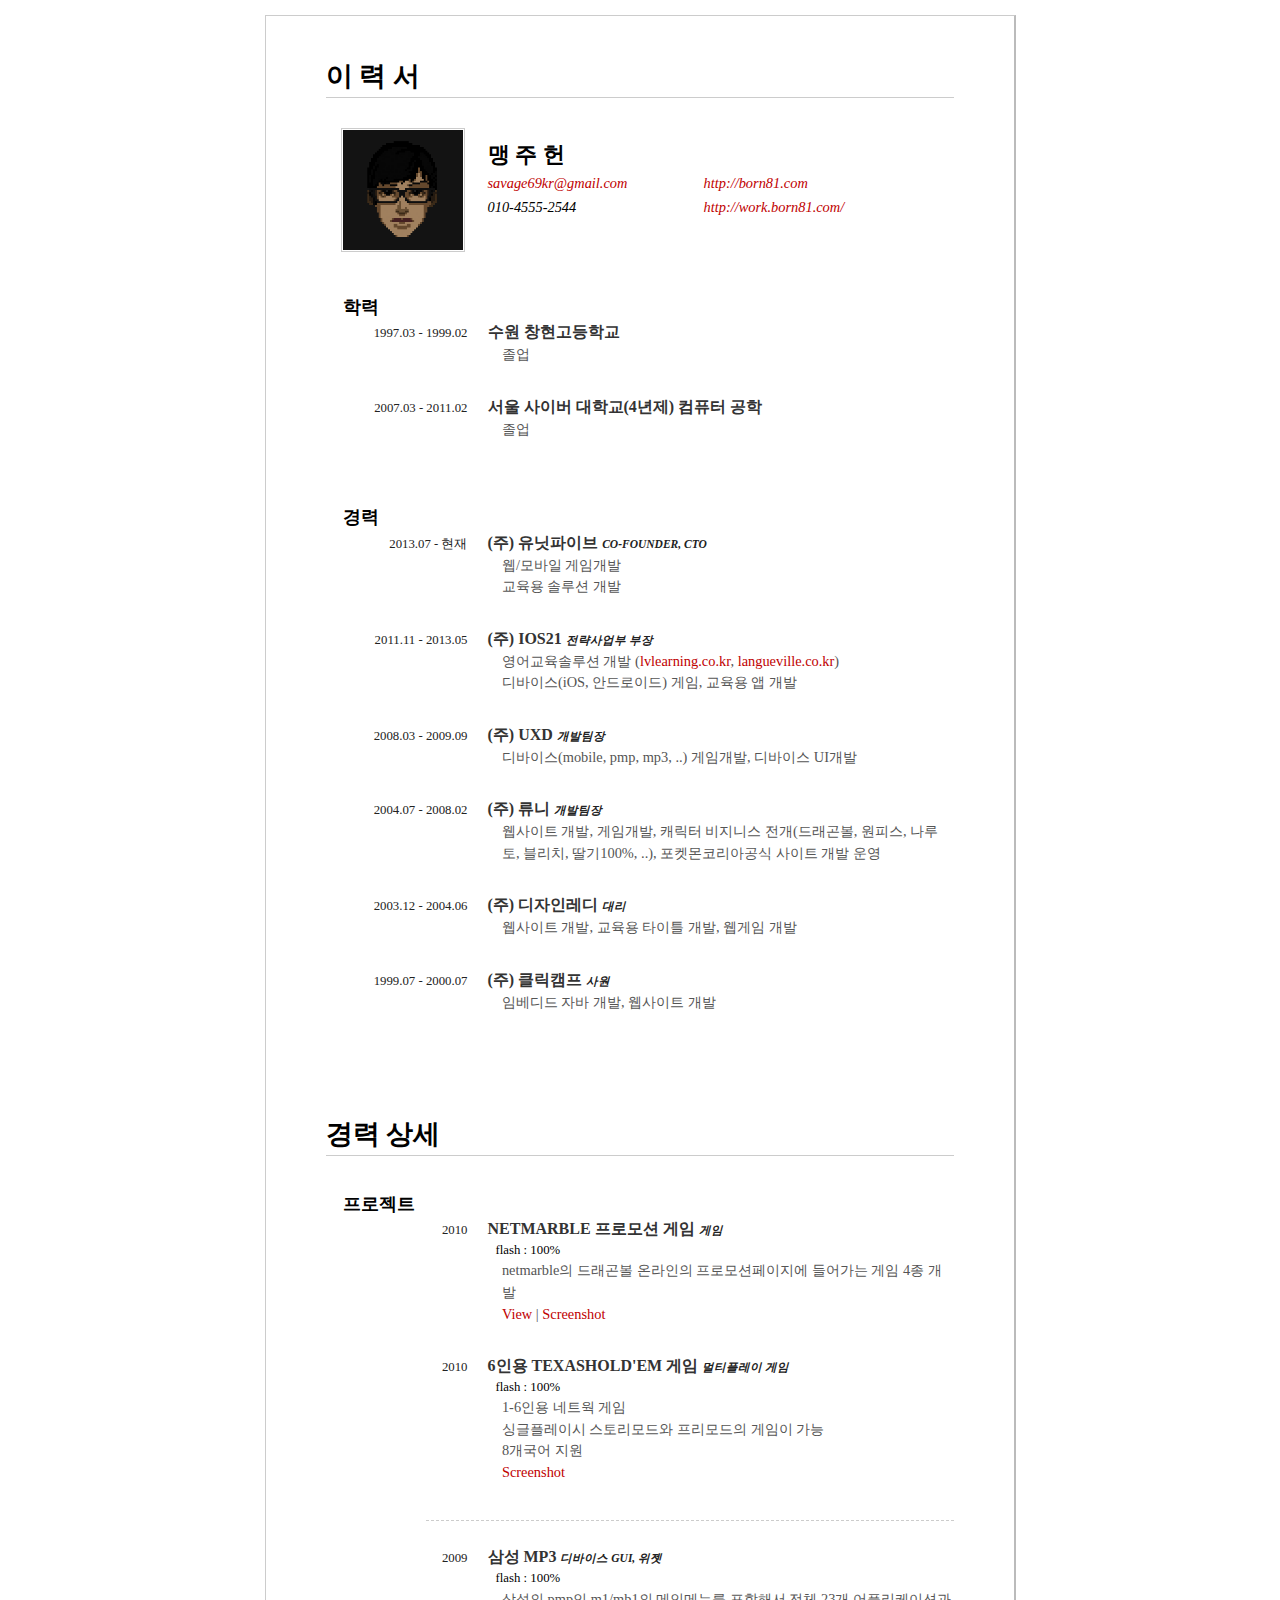
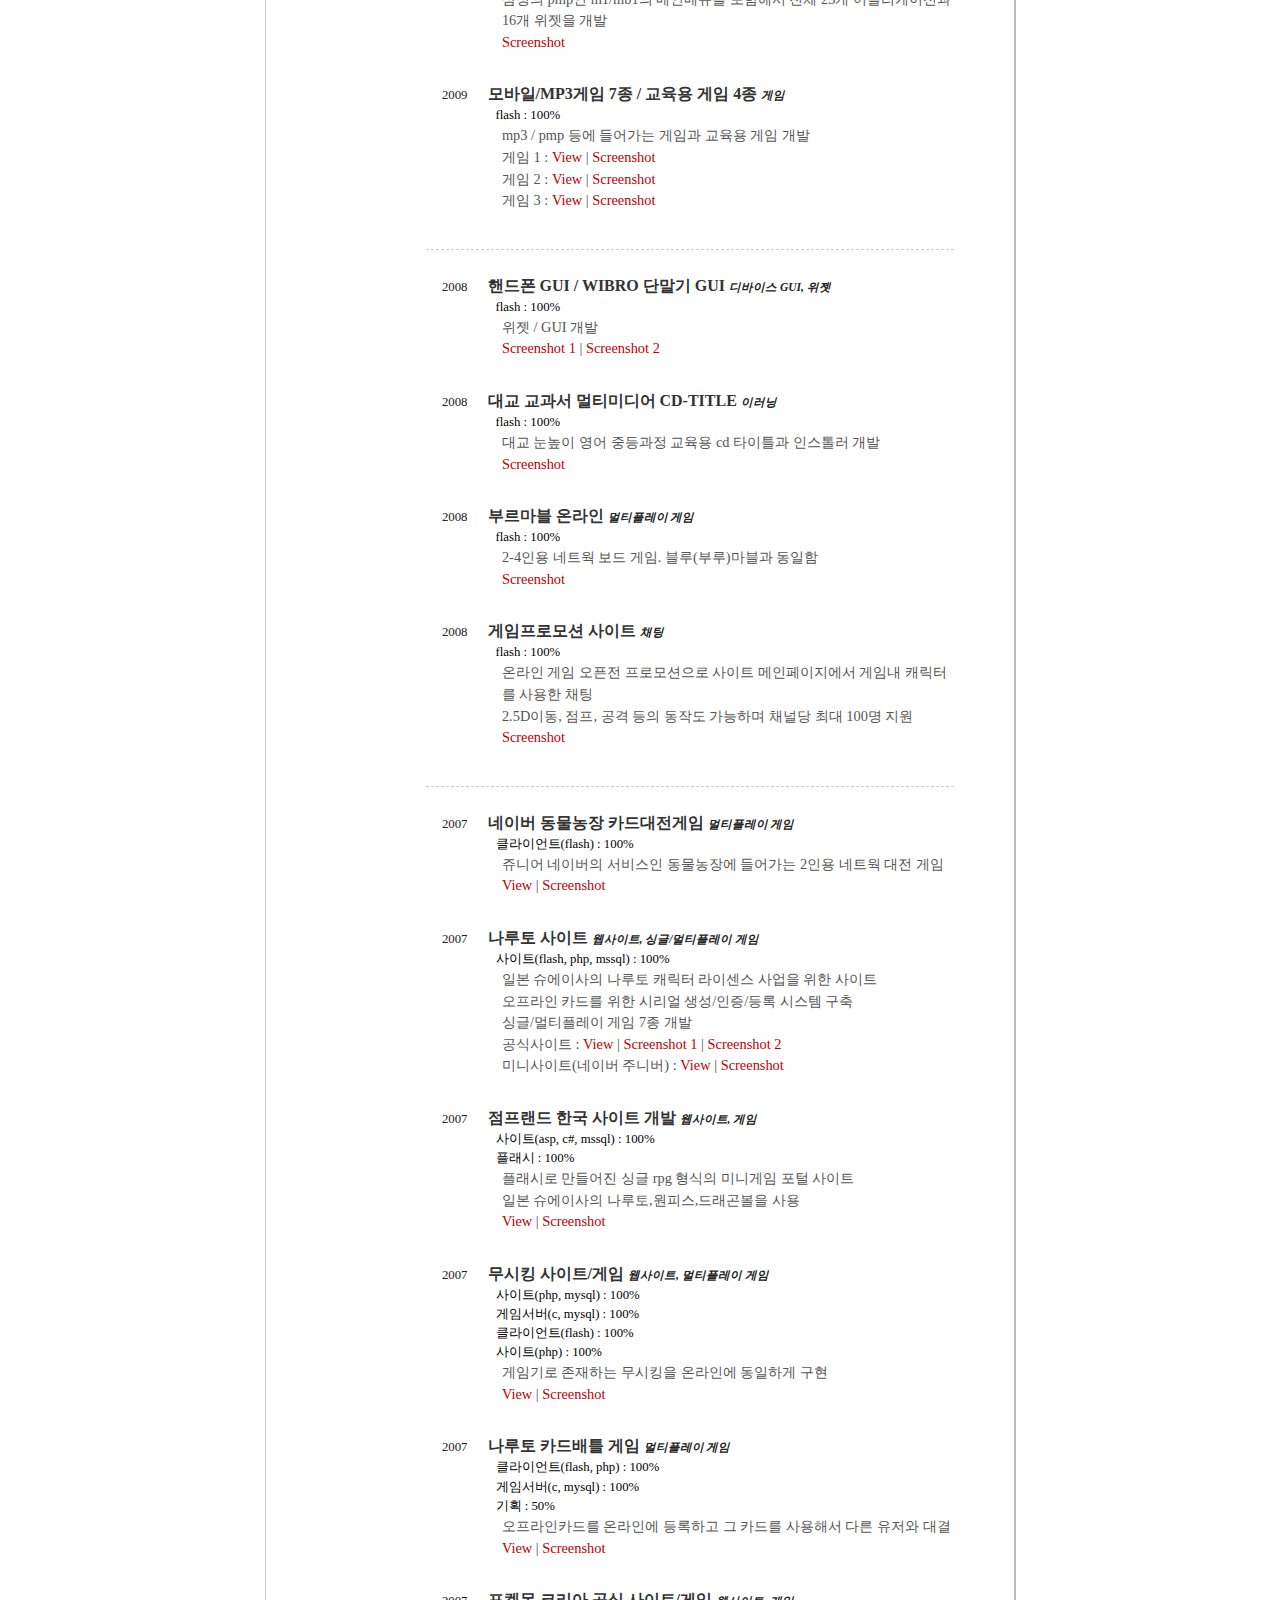
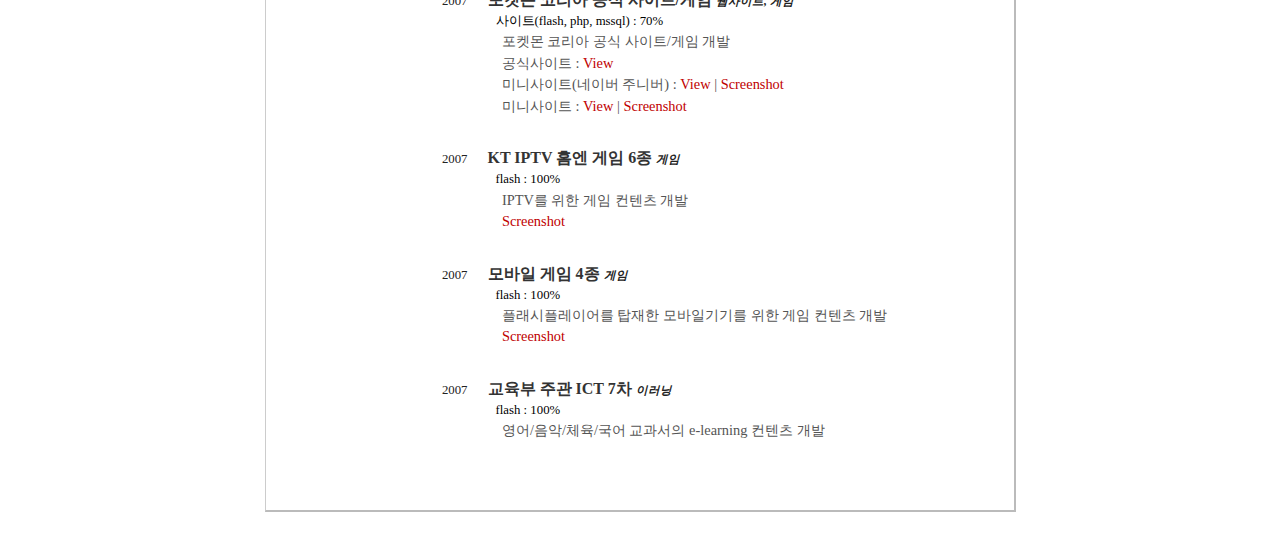
<file: resume/index.html>
﻿<!DOCTYPE HTML>
<html><head>
<title>savage69kr</title>
<meta charset="utf-8" />
<meta http-equiv="Content-Type" content="text/html;charset=utf-8" />
<meta http-equiv="content-script-type" content="text/javascript" />
<meta http-equiv="content-style-type" content="text/css" />

<meta name="description" content="born81.com is a personal website of savage69kr - a professional freelancer developer" />
<meta name="keywords" content="freelancer, freelance, web developer, developer, development, flex, flash, actionscript, as3, actionscript3, 프리랜서, 개발자, 플래시, 액션스크립트" />
<meta name="author" content="savage69kr" />
<meta name="robots" content="all" />
<meta name="revisit-after" content="7 days" />

<link rel="shortcut icon" type="image/ico" href="http://born81.com/favicon.ico">

<style>
/*YUI*/
html{color:#000;background:#FFF}body,div,dl,dt,dd,ul,ol,li,h1,h2,h3,h4,h5,h6,pre,code,form,fieldset,legend,input,textarea,p,blockquote,th,td{margin:0;padding:0}table{border-collapse:collapse;border-spacing:0}fieldset,img{border:0}address,caption,cite,code,dfn,em,strong,th,var{font-style:normal;font-weight:normal}li{list-style:none}caption,th{text-align:left}h1,h2,h3,h4,h5,h6{font-size:100%;font-weight:normal}q:before,q:after{content:''}abbr,acronym{border:0;font-variant:normal}sup{vertical-align:text-top}sub{vertical-align:text-bottom}input,textarea,select{font-family:inherit;font-size:inherit;font-weight:inherit}input,textarea,select{*font-size:100%}legend{color:#000}
/*TheGoldenGrid*/
body{font:75%/1.5em}
p.first:first-letter{float:left;font-size:3em;font-weight:700;line-height:1em;margin-bottom:-0.2em;padding:0.2em 0.1em 0 0}p img{float:left;margin:0.3em 0.833em 0.833em 0;padding:0}p img.right{float:right;margin:0.3em 0 0.833em 0.833em}
p.break{text-align:center;text-indent:0;line-height:0}p.zero{padding:0;margin:0}p.one{padding:0 1em 1em 1em;color:#111}p img.right10{float:right;margin:0.833em}
h1,h2,h3,h4,h5,h6{font-weight:bold;text-transform:uppercase}h1{font-size:2.2em;margin-bottom:0.682em}h2{font-size:1.9em;margin-bottom:0.79em}h3{font-size:1.7em;margin-bottom:0.882em}h4{font-size:1.4em;margin-bottom:1.071em}h5,h6{font-size:1.3em;margin-bottom:1.154em}
ul li{list-style-type:disc}ol li{list-style-type:decimal}ol ol li{list-style-type:lower-alpha}ol ol ol li{list-style-type:lower-roman}li ul,li ol{margin:0 1.5em}ul,ol{margin:0 1.5em 1.5em 1.5em}
dl{margin:0 0 1.5em 0}dl dt{font-weight:bold}dl dd{margin-left:1.5em}
a,a:link,a:visited,a:active{text-decoration:none}a:hover{text-decoration:underline}
table{margin-bottom:1.5em;border-collapse:collapse;border-style:solid;border-width:0 1px 1px 0;border-color:#ccc}th{background:#f4f4f4;color:#666;font-weight:bold;text-transform:uppercase;text-align:center}td,th{border-style:solid;border-width:1px 0 0 1px;border-color:#ccc}tr,th,td{margin:0;padding:0 1.5em 0 1em}tfoot{font-style:italic}caption{text-align:center}
fieldset{border:1px dashed #ccc}fieldset legend{font-weight:bold;text-transform:uppercase}
abbr,acronym{border-bottom:1px dashed #999;cursor:help}address{margin-top:1.5em;font-style:italic}del{color:#000}
blockquote{padding:1em 1em 1em 1.5em}blockquote > *:first-child:before{content:"\201C";font-size:2.5em;margin-left:-.62em;padding-right:.2em;color:#aaa;line-height:0}
strong{font-weight:bold}em,dfn{font-style:italic}dfn{font-weight:bold}pre,code{margin:1.5em 0;white-space:pre}pre,code,tt{font:1em monospace;line-height:1.5}tt{display:block;margin:1.5em 0}hr{margin-bottom:1.5em}
.tc{text-align:center}.tr{text-align:right}.tl{text-align:left}.b{font-weight:bold}.i{font-style:italic}
.indent{text-indent:1.5em}.open{font-variant:small-caps}
/*960.gs*/
.container_12{margin-left:auto;margin-right:auto;width:648px}
.grid_1,.grid_2,.grid_3,.grid_4,.grid_5,.grid_6,.grid_7,.grid_8,.grid_9,.grid_10,.grid_11,.grid_12{display:inline;float:left;position:relative;margin-left:10px;margin-right:10px}
.alpha{margin-left:0}.omega{margin-right:0}
.container_12 .grid_1{width:34px}.container_12 .grid_2{width:88px}.container_12 .grid_3{width:142px}.container_12 .grid_4{width:196px}.container_12 .grid_5{width:250px}.container_12 .grid_6{width:304px}.container_12 .grid_7{width:358px}.container_12 .grid_8{width:412px}.container_12 .grid_9{width:466px}.container_12 .grid_10{width:520px}.container_12 .grid_11{width:574px}.container_12 .grid_12{width:628px}
.container_12 .prefix_1{padding-left:54px}.container_12 .prefix_2{padding-left:108px}.container_12 .prefix_3{padding-left:162px}.container_12 .prefix_4{padding-left:216px}.container_12 .prefix_5{padding-left:270px}.container_12 .prefix_6{padding-left:324px}.container_12 .prefix_7{padding-left:378px}.container_12 .prefix_8{padding-left:432px}.container_12 .prefix_9{padding-left:486px}.container_12 .prefix_10{padding-left:540px}.container_12 .prefix_11{padding-left:594px}
.container_12 .suffix_1{padding-right:54px}.container_12 .suffix_2{padding-right:108px}.container_12 .suffix_3{padding-right:162px}.container_12 .suffix_4{padding-right:216px}.container_12 .suffix_5{padding-right:270px}.container_12 .suffix_6{padding-right:324px}.container_12 .suffix_7{padding-right:378px}.container_12 .suffix_8{padding-right:432px}.container_12 .suffix_9{padding-right:486px}.container_12 .suffix_10{padding-right:540px}.container_12 .suffix_11{padding-right:594px}
.container_12 .push_1{left:54px}.container_12 .push_2{left:108px}.container_12 .push_3{left:162px}.container_12 .push_4{left:216px}.container_12 .push_5{left:270px}.container_12 .push_6{left:324px}.container_12 .push_7{left:378px}.container_12 .push_8{left:432px}.container_12 .push_9{left:486px}.container_12 .push_10{left:540px}.container_12 .push_11{left:594px}
.container_12 .pull_1{left:-54px}.container_12 .pull_2{left:-108px}.container_12 .pull_3{left:-162px}.container_12 .pull_4{left:-216px}.container_12 .pull_5{left:-270px}.container_12 .pull_6{left:-324px}.container_12 .pull_7{left:-378px}.container_12 .pull_8{left:-432px}.container_12 .pull_9{left:-486px}.container_12 .pull_10{left:-540px}.container_12 .pull_11{left:-594px}
.clear{clear:both;display:block;overflow:hidden;visibility:hidden;width:0;height:0}.clearfix:after{clear:both;content:' ';display:block;font-size:0;line-height:0;visibility:hidden;width:0;height:0}.clearfix{display:inline-block}* html .clearfix{height:1%}.clearfix{display:block}
/*born81.com*/
body,*{line-height:1.5em;font-family:"malgun gothic", "Segoe UI", Dotum, Verdana, AppleGothic}
a,a:link,a:visited,a:active{color:#c00000}a:hover{color:#000}
.page{border-top:1px solid #ccc;border-left:1px solid #ccc;border-right:2px solid #bbb;border-bottom:2px solid #bbb;width:648px !important;margin:15px auto 25px;padding:40px 50px}
h2{margin:0;padding:0;font-size:1.7em;border-bottom:1px solid #CCC}
h3{margin:0;padding:0;margin-top:1em;font-size:1.4em}
h4{margin:0;padding:0;margin-top:2em;margin-left:1em;font-size:1.1em}
h5{margin:0;padding:0;font-size:1em;color:#333}
span{font-size:.8em;color:#222}
h5 span{font-size:.8em}
p{margin-left:1em;margin-bottom:2em;font-size:.9em;color:#555}
i{font-size:.9em}
ul{margin:0;padding:0;margin-left:.5em}
ul li{list-style:none;font-size:.8em}
hr{margin-left:16%;border:0;border-bottom:1px dashed #CCC}
.photo{width:120px;height:120px;margin:30px 0 0 15px;border:1px solid #ccc;padding:1px}
</style>

<script src="http://ajax.googleapis.com/ajax/libs/jquery/1.10.2/jquery.min.js"></script>

</head><body>

<div class="page">

<div class="container_12">
	<!-- ======== -->
	<div class="grid_12">
		<h2>이 력 서</h2>
	</div>
	
	<!-- -->
	<div class="grid_3">
		<img class="photo" src="photo_small.png" />
	</div>
	<div class="grid_9">
		<h3 style="margin-top:40px">맹 주 헌</h3>
	</div>
	
	<div class="grid_4">
		<i><a href="mailto:savage69kr@gmail.com">savage69kr@gmail.com</a></i><br />
		<i>010-4555-2544</i><br />
	</div>
	<div class="grid_4 suffix_1">
		<i><a href="http://born81.com">http://born81.com</a></i><br />
		<i><a href="http://work.born81.com/">http://work.born81.com/</a></i><br />
	</div>
	
	<!-- -->
	<div class="grid_3 suffix_9">
		<h4>학력</h4>
	</div>
	
	<div class="tr grid_3">
		<span>1997.03 - 1999.02</span>
	</div>
	<div class="grid_9">
		<h5>수원 창현고등학교</h5>
		<p>졸업</p>
	</div>
	
	<div class="tr grid_3">
		<span>2007.03 - 2011.02</span>
	</div>
	<div class="grid_9">
		<h5>서울 사이버 대학교(4년제) 컴퓨터 공학</h5>
		<p>졸업</p>
	</div>
	
	<!-- -->
	<div class="grid_3 suffix_9">
		<h4>경력</h4>
	</div>
	
	<!--
	<div class="tr grid_3">
		<span>2004.03 - 현재</span>
	</div>
	<div class="grid_9">
		<h5>프리랜서 </h5>
		<p>
			디바이스(mobile, pmp, mp3, ..) / 멀티플레이 / 싱글 / 이벤트 게임 개발<br />
			웹사이트(php, jsp, asp, ruby, full-flash, ..) 개발<br />
			위젯 / 데스크탑 어플리케이션 개발<br />
			IPhone / Android 어플리케이션 개발
		</p>
	</div>
	-->
	
	<div class="tr grid_3">
		<span>2013.07 - 현재</span>
	</div>
	<div class="grid_9">
		<h5>(주) 유닛파이브 <span><i>Co-Founder, CTO</i></span></h5>
		<p>
			웹/모바일 게임개발<br />
			교육용 솔루션 개발
		</p>
	</div>
	
	<div class="tr grid_3">
		<span>2011.11 - 2013.05</span>
	</div>
	<div class="grid_9">
		<h5>(주) IOS21 <span><i>전략사업부 부장</i></span></h5>
		<p>
			영어교육솔루션 개발 (<a href="http://www.lvlearning.co.kr/">lvlearning.co.kr</a>, <a href="http://aca.langueville.co.kr/main/page_index.asp">langueville.co.kr</a>)<br />
			디바이스(iOS, 안드로이드) 게임, 교육용 앱 개발
		</p>
	</div>
	
	<div class="tr grid_3">
		<span>2008.03 - 2009.09</span>
	</div>
	<div class="grid_9">
		<h5>(주) UXD <span><i>개발팀장</i></span></h5>
		<p>디바이스(mobile, pmp, mp3, ..) 게임개발, 디바이스 UI개발</p>
	</div>
	
	<div class="tr grid_3">
		<span>2004.07 - 2008.02</span>
	</div>
	<div class="grid_9">
		<h5>(주) 류니 <span><i>개발팀장</i></span></h5>
		<p>웹사이트 개발, 게임개발, 캐릭터 비지니스 전개(드래곤볼, 원피스, 나루토, 블리치, 딸기100%, ..), 포켓몬코리아공식 사이트 개발 운영</p>
	</div>
	
	<div class="tr grid_3">
		<span>2003.12 - 2004.06</span>
	</div>
	<div class="grid_9">
		<h5>(주) 디자인레디 <span><i>대리</i></span></h5>
		<p>웹사이트 개발, 교육용 타이틀 개발, 웹게임 개발</p>
	</div>
	
	<div class="tr grid_3">
		<span>1999.07 - 2000.07</span>
	</div>
	<div class="grid_9">
		<h5>(주) 클릭캠프 <span><i>사원</i></span></h5>
		<p>임베디드 자바 개발, 웹사이트 개발</p>
	</div>
	
	<div class="grid_12"><br /><br /><br /></div>
	
	<!-- ======== -->
	<div class="grid_12">
		<h2>경력 상세</h2>
	</div>
	
	<!-- -->
	<div class="grid_3 suffix_9">
		<h4>프로젝트</h4>
	</div>
	
	<div class="tr grid_3">
		<span>2010</span>
	</div>
	<div class="grid_9">
		<h5>netmarble 프로모션 게임 <span><i>게임</i></span></h5>
		<ul>
			<li>flash : 100%</li>
		</ul>
		<p>
			netmarble의 드래곤볼 온라인의 프로모션페이지에 들어가는 게임 4종 개발<br />
			<a href="http://dragonball.netmarble.net/" target="_blank">View</a> | <a href="http://work.born81.com/post/381213289" target="_blank">Screenshot</a>
		</p>
	</div>
	
	<div class="tr grid_3">
		<span>2010</span>
	</div>
	<div class="grid_9">
		<h5>6인용 TexasHold'em 게임 <span><i>멀티플레이 게임</i></span></h5>
		<ul>
			<li>flash : 100%</li>
		</ul>
		<p>
			1-6인용 네트웍 게임<br />
			싱글플레이시 스토리모드와 프리모드의 게임이 가능<br />
			8개국어 지원<br />
			<a href="http://work.born81.com/post/381211910">Screenshot</a>
		</p>
	</div>
	
	<div class="grid_12"><hr /></div>
	
	<div class="tr grid_3">
		<span>2009</span>
	</div>
	<div class="grid_9">
		<h5>삼성 MP3 <span><i>디바이스 GUI, 위젯</i></span></h5>
		<ul>
			<li>flash : 100%</li>
		</ul>
		<p>
			삼성의 pmp인 m1/mb1의 메인메뉴를 포함해서 전체 23개 어플리케이션과 16개 위젯을 개발<br />
			<a href="http://work.born81.com/post/381141394">Screenshot</a>
		</p>
	</div>
	
	<div class="tr grid_3">
		<span>2009</span>
	</div>
	<div class="grid_9">
		<h5>모바일/MP3게임 7종 / 교육용 게임 4종 <span><i>게임</i></span></h5>
		<ul>
			<li>flash : 100%</li>
		</ul>
		<p>
			mp3 / pmp 등에 들어가는 게임과 교육용 게임 개발<br />
			게임 1 : <a href="http://www.adsee.co.kr/page/default.asp?pg_code=142&strClass=3&gub=PMP&idx=50&mode=view">View</a> | <a href="http://work.born81.com/post/380933510">Screenshot</a><br />
			게임 2 : <a href="http://www.adsee.co.kr/page/default.asp?pg_code=142&strClass=3&gub=PMP&idx=45&mode=view">View</a> | <a href="http://work.born81.com/post/380932734">Screenshot</a><br />
			게임 3 : <a href="http://www.adsee.co.kr/page/default.asp?pg_code=142&strClass=3&gub=MP3&idx=43&mode=view">View</a> | <a href="http://work.born81.com/post/380931170">Screenshot</a><br />
		</p>
	</div>
	
	<div class="grid_12"><hr /></div>
	
	<div class="tr grid_3">
		<span>2008</span>
	</div>
	<div class="grid_9">
		<h5>핸드폰 GUI / Wibro 단말기 GUI <span><i>디바이스 GUI, 위젯</i></span></h5>
		<ul>
			<li>flash : 100%</li>
		</ul>
		<p>
			위젯 / GUI 개발<br />
			<a href="http://work.born81.com/post/381142029">Screenshot 1</a> | <a href="http://work.born81.com/post/381032779">Screenshot 2</a>
		</p>
	</div>
	
	<div class="tr grid_3">
		<span>2008</span>
	</div>
	<div class="grid_9">
		<h5>대교 교과서 멀티미디어 CD-Title <span><i>이러닝</i></span></h5>
		<ul>
			<li>flash : 100%</li>
		</ul>
		<p>
			대교 눈높이 영어 중등과정 교육용 cd 타이틀과 인스톨러 개발<br />
			<a href="http://work.born81.com/post/380929952">Screenshot</a>
		</p>
	</div>
	
	<div class="tr grid_3">
		<span>2008</span>
	</div>
	<div class="grid_9">
		<h5>부르마블 온라인 <span><i>멀티플레이 게임</i></span></h5>
		<ul>
			<li>flash : 100%</li>
		</ul>
		<p>
			2-4인용 네트웍 보드 게임. 블루(부루)마블과 동일함<br />
			<a href="http://work.born81.com/post/379802820">Screenshot</a>
		</p>
	</div>
	
	<div class="tr grid_3">
		<span>2008</span>
	</div>
	<div class="grid_9">
		<h5>게임프로모션 사이트 <span><i>채팅</i></span></h5>
		<ul>
			<li>flash : 100%</li>
		</ul>
		<p>
			온라인 게임 오픈전 프로모션으로 사이트 메인페이지에서 게임내 캐릭터를 사용한 채팅<br />
			2.5D이동, 점프, 공격 등의 동작도 가능하며 채널당 최대 100명 지원<br />
			<a href="http://work.born81.com/post/379803074">Screenshot</a>
		</p>
	</div>
	
	<div class="grid_12"><hr /></div>
	
	<div class="tr grid_3">
		<span>2007</span>
	</div>
	<div class="grid_9">
		<h5>네이버 동물농장 카드대전게임 <span><i>멀티플레이 게임</i></span></h5>
		<ul>
			<li>클라이언트(flash) : 100%</li>
		</ul>
		<p>
			쥬니어 네이버의 서비스인 동물농장에 들어가는 2인용 네트웍 대전 게임<br />
			<a href="http://farm.jr.naver.com/battle/">View</a> | <a href="http://work.born81.com/post/379722932">Screenshot</a>
		</p>
	</div>
	
	<div class="tr grid_3">
		<span>2007</span>
	</div>
	<div class="grid_9">
		<h5>나루토 사이트 <span><i>웹사이트, 싱글/멀티플레이 게임</i></span></h5>
		<ul>
			<li>사이트(flash, php, mssql) : 100%</li>
		</ul>
		<p>
			일본 슈에이사의 나루토 캐릭터 라이센스 사업을 위한 사이트<br />
			오프라인 카드를 위한 시리얼 생성/인증/등록 시스템 구축<br />
			싱글/멀티플레이 게임 7종 개발<br />
			공식사이트 : <a href="http://narutoland.com/">View</a> | <a href="http://work.born81.com/post/378494382">Screenshot 1</a> | <a href="http://work.born81.com/post/379713313">Screenshot 2</a><br />
			미니사이트(네이버 주니버) : <a href="http://jr.naver.com/naruto/">View</a> | <a href="http://work.born81.com/post/379722006">Screenshot</a>
		</p>
	</div>
	
	<div class="tr grid_3">
		<span>2007</span>
	</div>
	<div class="grid_9">
		<h5>점프랜드 한국 사이트 개발 <span><i>웹사이트, 게임</i></span></h5>
		<ul>
			<li>사이트(asp, c#, mssql) : 100%</li>
			<li>플래시 : 100%</li>
		</ul>
		<p>
			플래시로 만들어진 싱글 rpg 형식의 미니게임 포털 사이트<br />
			일본 슈에이사의 나루토,원피스,드래곤볼을 사용<br />
			<a href="http://www.jumpland.com/">View</a> | <a href="http://work.born81.com/post/378361503">Screenshot</a>
		</p>
	</div>
	
	<div class="tr grid_3">
		<span>2007</span>
	</div>
	<div class="grid_9">
		<h5>무시킹 사이트/게임 <span><i>웹사이트, 멀티플레이 게임</i></span></h5>
		<ul>
			<li>사이트(php, mysql) : 100%</li>
			<li>게임서버(c, mysql) : 100%</li>
			<li>클라이언트(flash) : 100%</li>
			<li>사이트(php) : 100%</li>
		</ul>
		<p>
			게임기로 존재하는 무시킹을 온라인에 동일하게 구현<br />
			<a href="http://mushiking.segakorea.com/">View</a> | <a href="http://work.born81.com/post/378496547">Screenshot</a>
		</p>
	</div>
	
	<div class="tr grid_3">
		<span>2007</span>
	</div>
	<div class="grid_9">
		<h5>나루토 카드배틀 게임 <span><i>멀티플레이 게임</i></span></h5>
		<ul>
			<li>클라이언트(flash, php) : 100%</li>
			<li>게임서버(c, mysql) : 100%</li>
			<li>기획 : 50%</li>
		</ul>
		<p>
			오프라인카드를 온라인에 등록하고 그 카드를 사용해서 다른 유저와 대결<br />
			<a href="http://narutoland.com/game/battle2/">View</a> | <a href="http://work.born81.com/post/379721038">Screenshot</a>
		</p>
	</div>
	
	<div class="tr grid_3">
		<span>2007</span>
	</div>
	<div class="grid_9">
		<h5>포켓몬 코리아 공식 사이트/게임 <span><i>웹사이트, 게임</i></span></h5>
		<ul>
			<li>사이트(flash, php, mssql) : 70%</li>
		</ul>
		<p>
			포켓몬 코리아 공식 사이트/게임 개발<br />
			공식사이트 : <a href="http://pokemonkorea.co.kr/">View</a></a><br />
			미니사이트(네이버 주니버) : <a href="http://jr.naver.com/pokemon/">View</a> | <a href="http://work.born81.com/post/379803329">Screenshot</a><br />
			미니사이트 : <a href="http://www.pokemondungeon.co.kr/">View</a> | <a href="http://work.born81.com/post/379803619">Screenshot</a>
		</p>
	</div>
	
	<div class="tr grid_3">
		<span>2007</span>
	</div>
	<div class="grid_9">
		<h5>KT IPTV 홈엔 게임 6종 <span><i>게임</i></span></h5>
		<ul>
			<li>flash : 100%</li>
		</ul>
		<p>
			IPTV를 위한 게임 컨텐츠 개발<br />
			<a href="http://work.born81.com/post/378389948">Screenshot</a>
		</p>
	</div>
	
	<div class="tr grid_3">
		<span>2007</span>
	</div>
	<div class="grid_9">
		<h5>모바일 게임 4종 <span><i>게임</i></span></h5>
		<ul>
			<li>flash : 100%</li>
		</ul>
		<p>
			플래시플레이어를 탑재한 모바일기기를 위한 게임 컨텐츠 개발<br />
			<a href="http://work.born81.com/post/378482414">Screenshot</a>
		</p>
	</div>
	
	<div class="tr grid_3">
		<span>2007</span>
	</div>
	<div class="grid_9">
		<h5>교육부 주관 ICT 7차 <span><i>이러닝</i></span></h5>
		<ul>
			<li>flash : 100%</li>
		</ul>
		<p>
			영어/음악/체육/국어 교과서의 e-learning 컨텐츠 개발
		</p>
	</div>
	
	<div class="clear">&nbsp;</div>
</div>

</div>

<script type="text/javascript">var _gaq=_gaq||[];_gaq.push(['_setAccount','UA-1022381-1']);_gaq.push(['_trackPageview']);(function(){var ga=document.createElement('script');ga.src=('https:'==document.location.protocol?'https://ssl':'http://www')+'.google-analytics.com/ga.js';ga.setAttribute('async','true');document.documentElement.firstChild.appendChild(ga);})();</script>

</body></html>
</file>
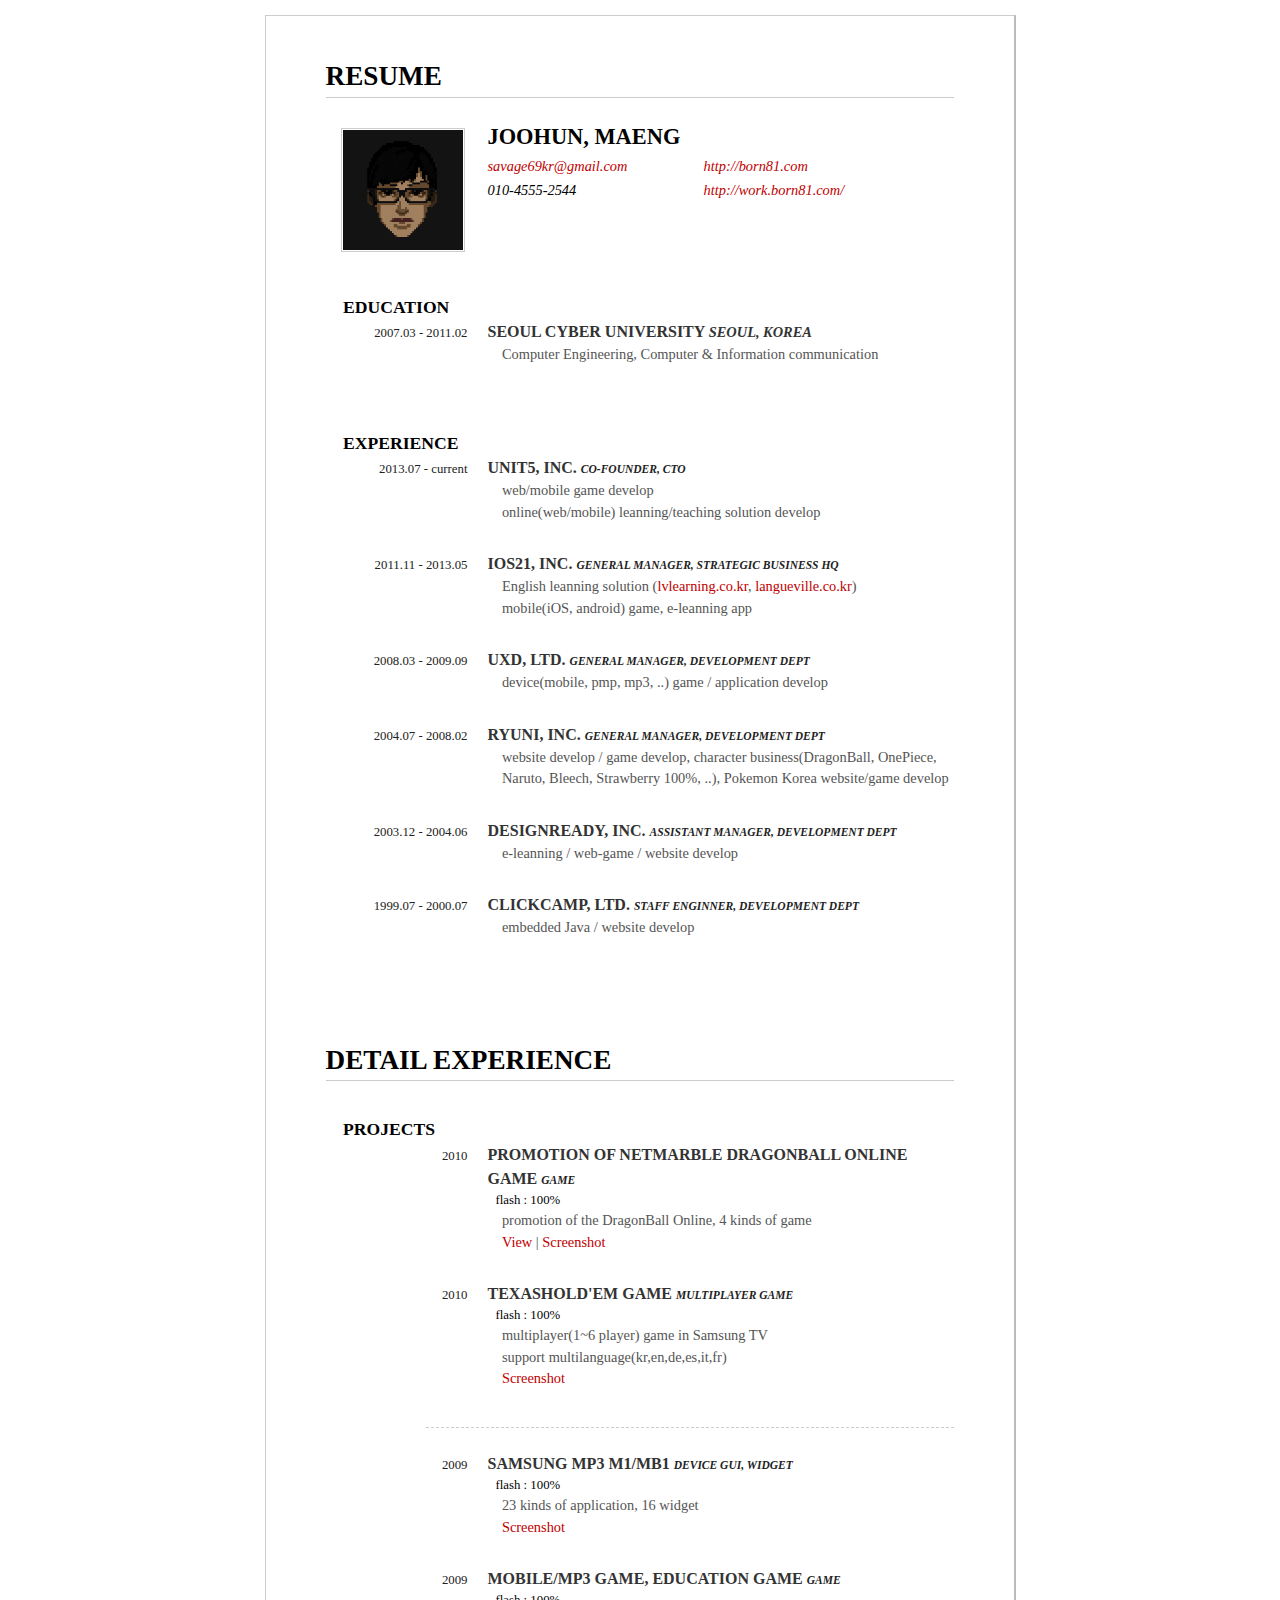
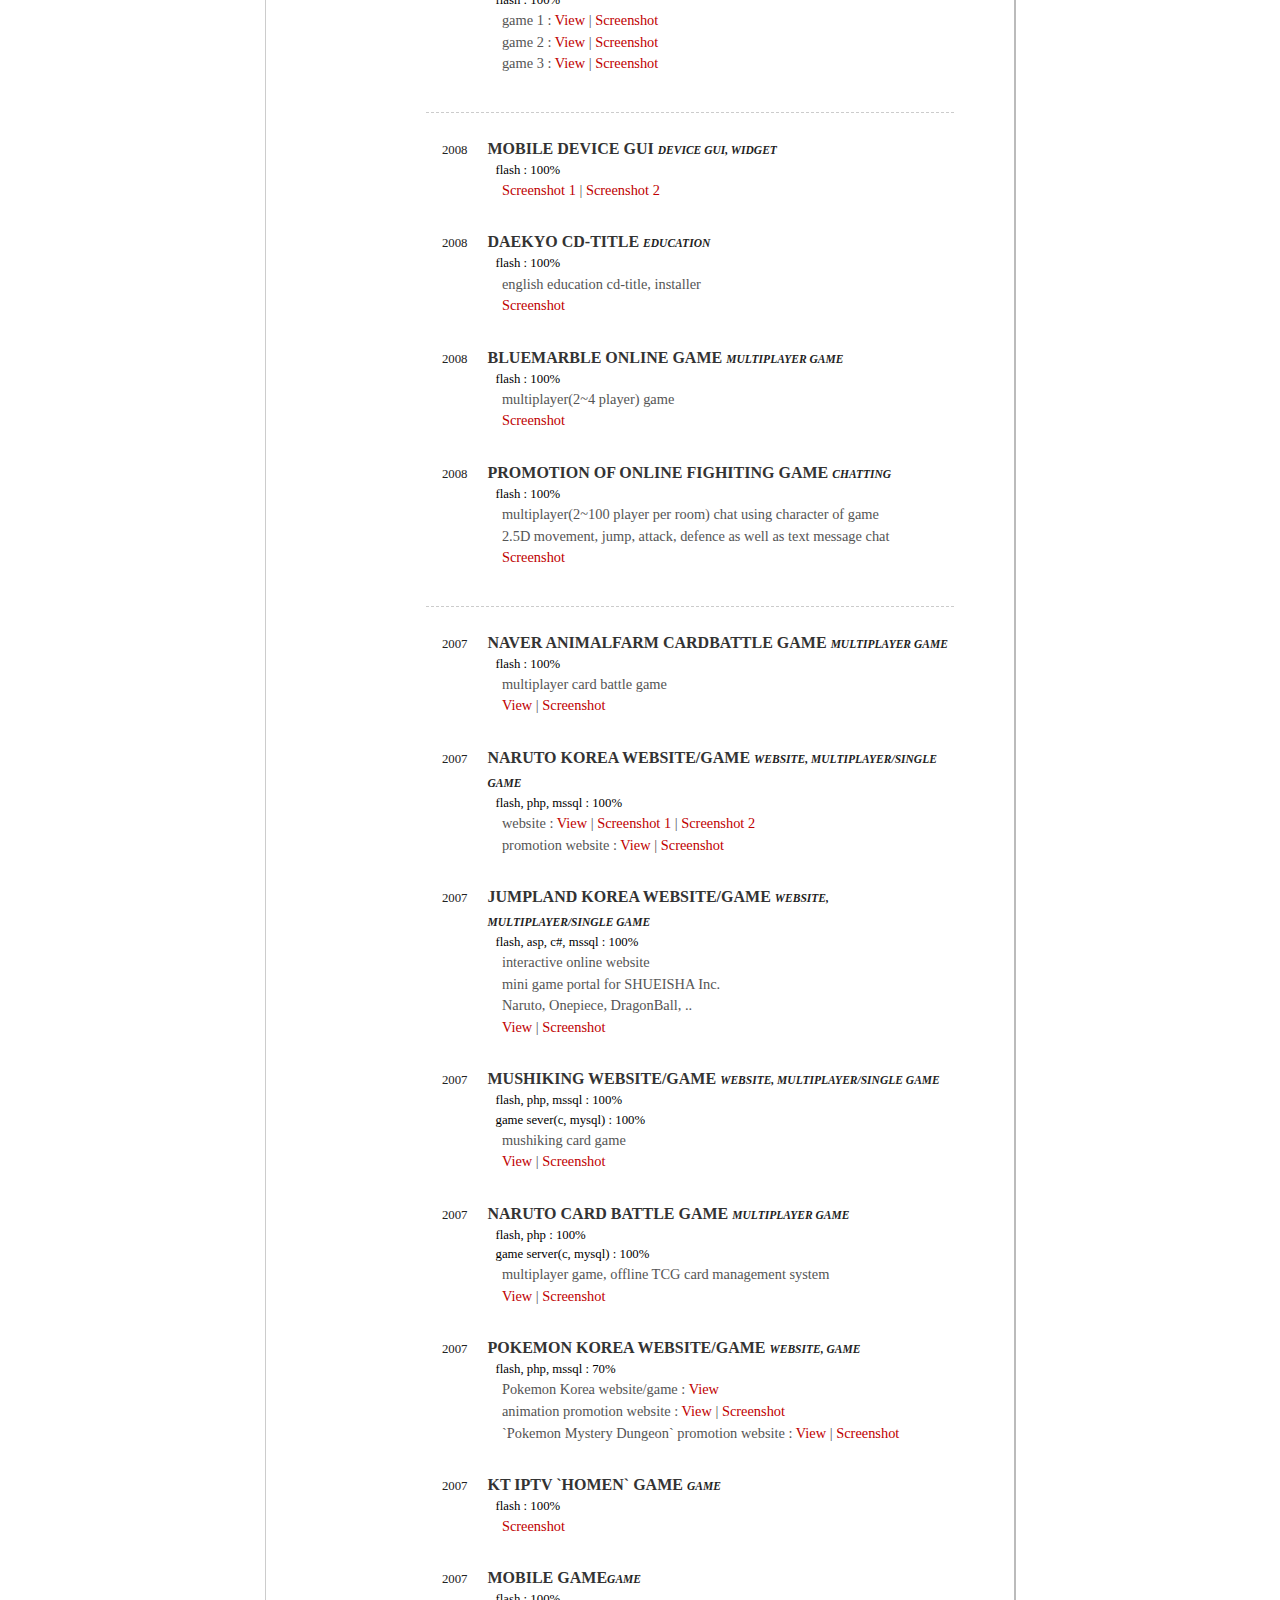
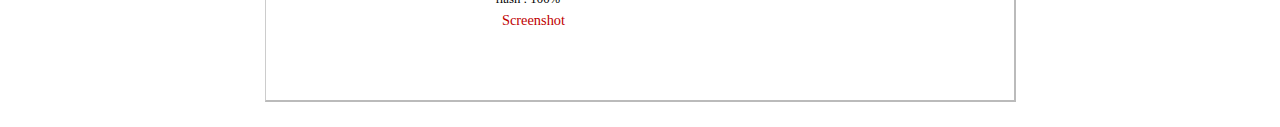
<file: resume/en/index.html>
﻿<!DOCTYPE HTML>
<html><head>
<title>savage69kr</title>
<meta charset="utf-8" />
<meta http-equiv="Content-Type" content="text/html;charset=utf-8" />
<meta http-equiv="content-script-type" content="text/javascript" />
<meta http-equiv="content-style-type" content="text/css" />

<meta name="description" content="born81.com is a personal website of savage69kr - a professional freelancer developer" />
<meta name="keywords" content="freelancer, freelance, web developer, developer, development, flex, flash, actionscript, as3, actionscript3, 프리랜서, 개발자, 플래시, 액션스크립트" />
<meta name="author" content="savage69kr" />
<meta name="robots" content="all" />
<meta name="revisit-after" content="7 days" />

<link rel="shortcut icon" type="image/ico" href="http://born81.com/favicon.ico">

<style>
/*YUI*/
html{color:#000;background:#FFF}body,div,dl,dt,dd,ul,ol,li,h1,h2,h3,h4,h5,h6,pre,code,form,fieldset,legend,input,textarea,p,blockquote,th,td{margin:0;padding:0}table{border-collapse:collapse;border-spacing:0}fieldset,img{border:0}address,caption,cite,code,dfn,em,strong,th,var{font-style:normal;font-weight:normal}li{list-style:none}caption,th{text-align:left}h1,h2,h3,h4,h5,h6{font-size:100%;font-weight:normal}q:before,q:after{content:''}abbr,acronym{border:0;font-variant:normal}sup{vertical-align:text-top}sub{vertical-align:text-bottom}input,textarea,select{font-family:inherit;font-size:inherit;font-weight:inherit}input,textarea,select{*font-size:100%}legend{color:#000}
/*TheGoldenGrid*/
body{font:75%/1.5em}
p.first:first-letter{float:left;font-size:3em;font-weight:700;line-height:1em;margin-bottom:-0.2em;padding:0.2em 0.1em 0 0}p img{float:left;margin:0.3em 0.833em 0.833em 0;padding:0}p img.right{float:right;margin:0.3em 0 0.833em 0.833em}
p.break{text-align:center;text-indent:0;line-height:0}p.zero{padding:0;margin:0}p.one{padding:0 1em 1em 1em;color:#111}p img.right10{float:right;margin:0.833em}
h1,h2,h3,h4,h5,h6{font-weight:bold;text-transform:uppercase}h1{font-size:2.2em;margin-bottom:0.682em}h2{font-size:1.9em;margin-bottom:0.79em}h3{font-size:1.7em;margin-bottom:0.882em}h4{font-size:1.4em;margin-bottom:1.071em}h5,h6{font-size:1.3em;margin-bottom:1.154em}
ul li{list-style-type:disc}ol li{list-style-type:decimal}ol ol li{list-style-type:lower-alpha}ol ol ol li{list-style-type:lower-roman}li ul,li ol{margin:0 1.5em}ul,ol{margin:0 1.5em 1.5em 1.5em}
dl{margin:0 0 1.5em 0}dl dt{font-weight:bold}dl dd{margin-left:1.5em}
a,a:link,a:visited,a:active{text-decoration:none}a:hover{text-decoration:underline}
table{margin-bottom:1.5em;border-collapse:collapse;border-style:solid;border-width:0 1px 1px 0;border-color:#ccc}th{background:#f4f4f4;color:#666;font-weight:bold;text-transform:uppercase;text-align:center}td,th{border-style:solid;border-width:1px 0 0 1px;border-color:#ccc}tr,th,td{margin:0;padding:0 1.5em 0 1em}tfoot{font-style:italic}caption{text-align:center}
fieldset{border:1px dashed #ccc}fieldset legend{font-weight:bold;text-transform:uppercase}
abbr,acronym{border-bottom:1px dashed #999;cursor:help}address{margin-top:1.5em;font-style:italic}del{color:#000}
blockquote{padding:1em 1em 1em 1.5em}blockquote > *:first-child:before{content:"\201C";font-size:2.5em;margin-left:-.62em;padding-right:.2em;color:#aaa;line-height:0}
strong{font-weight:bold}em,dfn{font-style:italic}dfn{font-weight:bold}pre,code{margin:1.5em 0;white-space:pre}pre,code,tt{font:1em monospace;line-height:1.5}tt{display:block;margin:1.5em 0}hr{margin-bottom:1.5em}
.tc{text-align:center}.tr{text-align:right}.tl{text-align:left}.b{font-weight:bold}.i{font-style:italic}
.indent{text-indent:1.5em}.open{font-variant:small-caps}
/*960.gs*/
.container_12{margin-left:auto;margin-right:auto;width:648px}
.grid_1,.grid_2,.grid_3,.grid_4,.grid_5,.grid_6,.grid_7,.grid_8,.grid_9,.grid_10,.grid_11,.grid_12{display:inline;float:left;position:relative;margin-left:10px;margin-right:10px}
.alpha{margin-left:0}.omega{margin-right:0}
.container_12 .grid_1{width:34px}.container_12 .grid_2{width:88px}.container_12 .grid_3{width:142px}.container_12 .grid_4{width:196px}.container_12 .grid_5{width:250px}.container_12 .grid_6{width:304px}.container_12 .grid_7{width:358px}.container_12 .grid_8{width:412px}.container_12 .grid_9{width:466px}.container_12 .grid_10{width:520px}.container_12 .grid_11{width:574px}.container_12 .grid_12{width:628px}
.container_12 .prefix_1{padding-left:54px}.container_12 .prefix_2{padding-left:108px}.container_12 .prefix_3{padding-left:162px}.container_12 .prefix_4{padding-left:216px}.container_12 .prefix_5{padding-left:270px}.container_12 .prefix_6{padding-left:324px}.container_12 .prefix_7{padding-left:378px}.container_12 .prefix_8{padding-left:432px}.container_12 .prefix_9{padding-left:486px}.container_12 .prefix_10{padding-left:540px}.container_12 .prefix_11{padding-left:594px}
.container_12 .suffix_1{padding-right:54px}.container_12 .suffix_2{padding-right:108px}.container_12 .suffix_3{padding-right:162px}.container_12 .suffix_4{padding-right:216px}.container_12 .suffix_5{padding-right:270px}.container_12 .suffix_6{padding-right:324px}.container_12 .suffix_7{padding-right:378px}.container_12 .suffix_8{padding-right:432px}.container_12 .suffix_9{padding-right:486px}.container_12 .suffix_10{padding-right:540px}.container_12 .suffix_11{padding-right:594px}
.container_12 .push_1{left:54px}.container_12 .push_2{left:108px}.container_12 .push_3{left:162px}.container_12 .push_4{left:216px}.container_12 .push_5{left:270px}.container_12 .push_6{left:324px}.container_12 .push_7{left:378px}.container_12 .push_8{left:432px}.container_12 .push_9{left:486px}.container_12 .push_10{left:540px}.container_12 .push_11{left:594px}
.container_12 .pull_1{left:-54px}.container_12 .pull_2{left:-108px}.container_12 .pull_3{left:-162px}.container_12 .pull_4{left:-216px}.container_12 .pull_5{left:-270px}.container_12 .pull_6{left:-324px}.container_12 .pull_7{left:-378px}.container_12 .pull_8{left:-432px}.container_12 .pull_9{left:-486px}.container_12 .pull_10{left:-540px}.container_12 .pull_11{left:-594px}
.clear{clear:both;display:block;overflow:hidden;visibility:hidden;width:0;height:0}.clearfix:after{clear:both;content:' ';display:block;font-size:0;line-height:0;visibility:hidden;width:0;height:0}.clearfix{display:inline-block}* html .clearfix{height:1%}.clearfix{display:block}
/*born81.com*/
body,*{line-height:1.5em;font-family:"malgun gothic", "Segoe UI", Dotum, Verdana, AppleGothic}
a,a:link,a:visited,a:active{color:#c00000}a:hover{color:#000}
.page{border-top:1px solid #ccc;border-left:1px solid #ccc;border-right:2px solid #bbb;border-bottom:2px solid #bbb;width:648px !important;margin:15px auto 25px;padding:40px 50px}
h2{margin:0;padding:0;font-size:1.7em;border-bottom:1px solid #CCC}
h3{margin:0;padding:0;margin-top:1em;font-size:1.4em}
h4{margin:0;padding:0;margin-top:2em;margin-left:1em;font-size:1.1em}
h5{margin:0;padding:0;font-size:1em;color:#333}
span{font-size:.8em;color:#222}
h5 span{font-size:.8em}
p{margin-left:1em;margin-bottom:2em;font-size:.9em;color:#555}
i{font-size:.9em}
ul{margin:0;padding:0;margin-left:.5em}
ul li{list-style:none;font-size:.8em}
hr{margin-left:16%;border:0;border-bottom:1px dashed #CCC}
.photo{width:120px;height:120px;margin:30px 0 0 15px;border:1px solid #ccc;padding:1px}
</style>

<script src="http://ajax.googleapis.com/ajax/libs/jquery/1.10.2/jquery.min.js"></script>

</head><body>

<div class="page">

<div class="container_12">
	<!-- ======== -->
	<div class="grid_12">
		<h2>Resume</h2>
	</div>
	
	<!-- -->
	<div class="grid_3">
		<img class="photo" src="../photo_small.png" />
	</div>
	<div class="grid_9">
		<h3>Joohun, Maeng</h3>
	</div>
	
	<div class="grid_4">
		<i><a href="mailto:savage69kr@gmail.com">savage69kr@gmail.com</a></i><br />
		<i>010-4555-2544</i><br />
	</div>
	<div class="grid_4 suffix_1">
		<i><a href="http://born81.com">http://born81.com</a></i><br />
		<i><a href="http://work.born81.com/">http://work.born81.com/</a></i><br />
	</div>
	
	<!-- -->
	<div class="grid_3 suffix_9">
		<h4>Education</h4>
	</div>
	
	<div class="tr grid_3">
		<span>2007.03 - 2011.02</span>
	</div>
	<div class="grid_9">
		<h5>Seoul Cyber University <i>Seoul, Korea</i></h5>
		<p>Computer Engineering, Computer & Information communication</p>
	</div>
	
	<!-- -->
	<div class="grid_3 suffix_9">
		<h4>Experience</h4>
	</div>
	
	<!--
	<div class="tr grid_3">
		<span>2004.03 - current</span>
	</div>
	<div class="grid_9">
		<h5>Freelance Developer</h5>
		<p>
			device(mobile, pmp, mp3, ..) / game develop(multiplayer, single, promotion, ..)<br />
			website(php, jsp, asp, ruby, full-flash, ..) develop<br />
			widget / desktop application develop<br />
			iPhone / android application develop
		</p>
	</div>
	-->
	
	<div class="tr grid_3">
		<span>2013.07 - current</span>
	</div>
	<div class="grid_9">
		<h5>Unit5, Inc. <span><i>Co-Founder, CTO</i></span></h5>
		<p>
			web/mobile game develop<br />
			online(web/mobile) leanning/teaching solution develop
		</p>
	</div>
	
	<div class="tr grid_3">
		<span>2011.11 - 2013.05</span>
	</div>
	<div class="grid_9">
		<h5>IOS21, Inc. <span><i>General Manager, Strategic Business HQ</i></span></h5>
		<p>
			English leanning solution (<a href="http://www.lvlearning.co.kr/">lvlearning.co.kr</a>, <a href="http://aca.langueville.co.kr/main/page_index.asp">langueville.co.kr</a>)<br />
			mobile(iOS, android) game, e-leanning app
		</p>
	</div>
	
	<div class="tr grid_3">
		<span>2008.03 - 2009.09</span>
	</div>
	<div class="grid_9">
		<h5>UXD, Ltd. <span><i>General Manager, Development Dept</i></span></h5>
		<p>device(mobile, pmp, mp3, ..) game / application develop</p>
	</div>
	
	<div class="tr grid_3">
		<span>2004.07 - 2008.02</span>
	</div>
	<div class="grid_9">
		<h5>Ryuni, Inc. <span><i>General Manager, Development Dept</i></span></h5>
		<p>website develop / game develop, character business(DragonBall, OnePiece, Naruto, Bleech, Strawberry 100%, ..), Pokemon Korea website/game develop</p>
	</div>
	
	<div class="tr grid_3">
		<span>2003.12 - 2004.06</span>
	</div>
	<div class="grid_9">
		<h5>DesignReady, Inc. <span><i>Assistant Manager, Development Dept</i></span></h5>
		<p>e-leanning / web-game / website develop</p>
	</div>
	
	<div class="tr grid_3">
		<span>1999.07 - 2000.07</span>
	</div>
	<div class="grid_9">
		<h5>ClickCamp, Ltd. <span><i>Staff Enginner, Development Dept</i></span></h5>
		<p>embedded Java / website develop</p>
	</div>
	
	<div class="grid_12"><br /><br /><br /></div>
	
	<!-- ======== -->
	<div class="grid_12">
		<h2>Detail Experience</h2>
	</div>
	
	<!-- -->
	<div class="grid_3 suffix_9">
		<h4>Projects</h4>
	</div>
	
	<div class="tr grid_3">
		<span>2010</span>
	</div>
	<div class="grid_9">
		<h5>promotion of Netmarble DragonBall Online game <span><i>game</i></span></h5>
		<ul>
			<li>flash : 100%</li>
		</ul>
		<p>
			promotion of the DragonBall Online, 4 kinds of game<br />
			<a href="http://dragonball.netmarble.net/" target="_blank">View</a> | <a href="http://work.born81.com/post/381213289" target="_blank">Screenshot</a>
		</p>
	</div>
	
	<div class="tr grid_3">
		<span>2010</span>
	</div>
	<div class="grid_9">
		<h5>TexasHold'em game <span><i>multiplayer game</i></span></h5>
		<ul>
			<li>flash : 100%</li>
		</ul>
		<p>
			multiplayer(1~6 player) game in Samsung TV<br />
			support multilanguage(kr,en,de,es,it,fr)<br />
			<a href="http://work.born81.com/post/381211910">Screenshot</a>
		</p>
	</div>
	
	<div class="grid_12"><hr /></div>
	
	<div class="tr grid_3">
		<span>2009</span>
	</div>
	<div class="grid_9">
		<h5>Samsung MP3 M1/MB1 <span><i>device GUI, widget</i></span></h5>
		<ul>
			<li>flash : 100%</li>
		</ul>
		<p>
			23 kinds of application, 16 widget<br />
			<a href="http://work.born81.com/post/381141394">Screenshot</a>
		</p>
	</div>
	
	<div class="tr grid_3">
		<span>2009</span>
	</div>
	<div class="grid_9">
		<h5>mobile/MP3 game, education game <span><i>game</i></span></h5>
		<ul>
			<li>flash : 100%</li>
		</ul>
		<p>
			game 1 : <a href="http://www.adsee.co.kr/page/default.asp?pg_code=142&strClass=3&gub=PMP&idx=50&mode=view">View</a> | <a href="http://work.born81.com/post/380933510">Screenshot</a><br />
			game 2 : <a href="http://www.adsee.co.kr/page/default.asp?pg_code=142&strClass=3&gub=PMP&idx=45&mode=view">View</a> | <a href="http://work.born81.com/post/380932734">Screenshot</a><br />
			game 3 : <a href="http://www.adsee.co.kr/page/default.asp?pg_code=142&strClass=3&gub=MP3&idx=43&mode=view">View</a> | <a href="http://work.born81.com/post/380931170">Screenshot</a><br />
		</p>
	</div>
	
	<div class="grid_12"><hr /></div>
	
	<div class="tr grid_3">
		<span>2008</span>
	</div>
	<div class="grid_9">
		<h5>mobile device GUI <span><i>device GUI, widget</i></span></h5>
		<ul>
			<li>flash : 100%</li>
		</ul>
		<p>
			<a href="http://work.born81.com/post/381142029">Screenshot 1</a> | <a href="http://work.born81.com/post/381032779">Screenshot 2</a>
		</p>
	</div>
	
	<div class="tr grid_3">
		<span>2008</span>
	</div>
	<div class="grid_9">
		<h5>Daekyo CD-Title <span><i>education</i></span></h5>
		<ul>
			<li>flash : 100%</li>
		</ul>
		<p>
			english education cd-title, installer<br />
			<a href="http://work.born81.com/post/380929952">Screenshot</a>
		</p>
	</div>
	
	<div class="tr grid_3">
		<span>2008</span>
	</div>
	<div class="grid_9">
		<h5>Bluemarble Online game <span><i>multiplayer game</i></span></h5>
		<ul>
			<li>flash : 100%</li>
		</ul>
		<p>
			multiplayer(2~4 player) game<br />
			<a href="http://work.born81.com/post/379802820">Screenshot</a>
		</p>
	</div>
	
	<div class="tr grid_3">
		<span>2008</span>
	</div>
	<div class="grid_9">
		<h5>promotion of online fighiting game <span><i>chatting</i></span></h5>
		<ul>
			<li>flash : 100%</li>
		</ul>
		<p>
			multiplayer(2~100 player per room) chat using character of game<br />
			2.5D movement, jump, attack, defence as well as text message chat<br />
			<a href="http://work.born81.com/post/379803074">Screenshot</a>
		</p>
	</div>
	
	<div class="grid_12"><hr /></div>
	
	<div class="tr grid_3">
		<span>2007</span>
	</div>
	<div class="grid_9">
		<h5>Naver AnimalFarm CardBattle game <span><i>multiplayer game</i></span></h5>
		<ul>
			<li>flash : 100%</li>
		</ul>
		<p>
			multiplayer card battle game<br />
			<a href="http://farm.jr.naver.com/battle/">View</a> | <a href="http://work.born81.com/post/379722932">Screenshot</a>
		</p>
	</div>
	
	<div class="tr grid_3">
		<span>2007</span>
	</div>
	<div class="grid_9">
		<h5>Naruto Korea website/game <span><i>website, multiplayer/single game</i></span></h5>
		<ul>
			<li>flash, php, mssql : 100%</li>
		</ul>
		<p>
			website : <a href="http://narutoland.com/">View</a> | <a href="http://work.born81.com/post/378494382">Screenshot 1</a> | <a href="http://work.born81.com/post/379713313">Screenshot 2</a><br />
			promotion website : <a href="http://jr.naver.com/naruto/">View</a> | <a href="http://work.born81.com/post/379722006">Screenshot</a>
		</p>
	</div>
	
	<div class="tr grid_3">
		<span>2007</span>
	</div>
	<div class="grid_9">
		<h5>Jumpland Korea website/game <span><i>website, multiplayer/single game</i></span></h5>
		<ul>
			<li>flash, asp, c#, mssql : 100%</li>
		</ul>
		<p>
			interactive online website<br />
			mini game portal for SHUEISHA Inc.<br />
			Naruto, Onepiece, DragonBall, ..<br />
			<a href="http://www.jumpland.com/">View</a> | <a href="http://work.born81.com/post/378361503">Screenshot</a>
		</p>
	</div>
	
	<div class="tr grid_3">
		<span>2007</span>
	</div>
	<div class="grid_9">
		<h5>Mushiking website/game <span><i>website, multiplayer/single game</i></span></h5>
		<ul>
			<li>flash, php, mssql : 100%</li>
			<li>game sever(c, mysql) : 100%</li>
		</ul>
		<p>
			mushiking card game<br />
			<a href="http://mushiking.segakorea.com/">View</a> | <a href="http://work.born81.com/post/378496547">Screenshot</a>
		</p>
	</div>
	
	<div class="tr grid_3">
		<span>2007</span>
	</div>
	<div class="grid_9">
		<h5>Naruto Card Battle game <span><i>multiplayer game</i></span></h5>
		<ul>
			<li>flash, php : 100%</li>
			<li>game server(c, mysql) : 100%</li>
		</ul>
		<p>
			multiplayer game, offline TCG card management system<br />
			<a href="http://narutoland.com/game/battle2/">View</a> | <a href="http://work.born81.com/post/379721038">Screenshot</a>
		</p>
	</div>
	
	<div class="tr grid_3">
		<span>2007</span>
	</div>
	<div class="grid_9">
		<h5>Pokemon Korea website/game <span><i>website, game</i></span></h5>
		<ul>
			<li>flash, php, mssql : 70%</li>
		</ul>
		<p>
			Pokemon Korea website/game : <a href="http://pokemonkorea.co.kr/">View</a></a><br />
			animation promotion website : <a href="http://jr.naver.com/pokemon/">View</a> | <a href="http://work.born81.com/post/379803329">Screenshot</a><br />
			`Pokemon Mystery Dungeon` promotion website : <a href="http://www.pokemondungeon.co.kr/">View</a> | <a href="http://work.born81.com/post/379803619">Screenshot</a>
		</p>
	</div>
	
	<div class="tr grid_3">
		<span>2007</span>
	</div>
	<div class="grid_9">
		<h5>KT IPTV `HomeN` game <span><i>game</i></span></h5>
		<ul>
			<li>flash : 100%</li>
		</ul>
		<p>
			<a href="http://work.born81.com/post/378389948">Screenshot</a>
		</p>
	</div>
	
	<div class="tr grid_3">
		<span>2007</span>
	</div>
	<div class="grid_9">
		<h5>mobile game<span><i>game</i></span></h5>
		<ul>
			<li>flash : 100%</li>
		</ul>
		<p>
			<a href="http://work.born81.com/post/378482414">Screenshot</a>
		</p>
	</div>
	
	<div class="clear">&nbsp;</div>
</div>

</div>

<script type="text/javascript">var _gaq=_gaq||[];_gaq.push(['_setAccount','UA-1022381-1']);_gaq.push(['_trackPageview']);(function(){var ga=document.createElement('script');ga.src=('https:'==document.location.protocol?'https://ssl':'http://www')+'.google-analytics.com/ga.js';ga.setAttribute('async','true');document.documentElement.firstChild.appendChild(ga);})();</script>

</body></html>
</file>
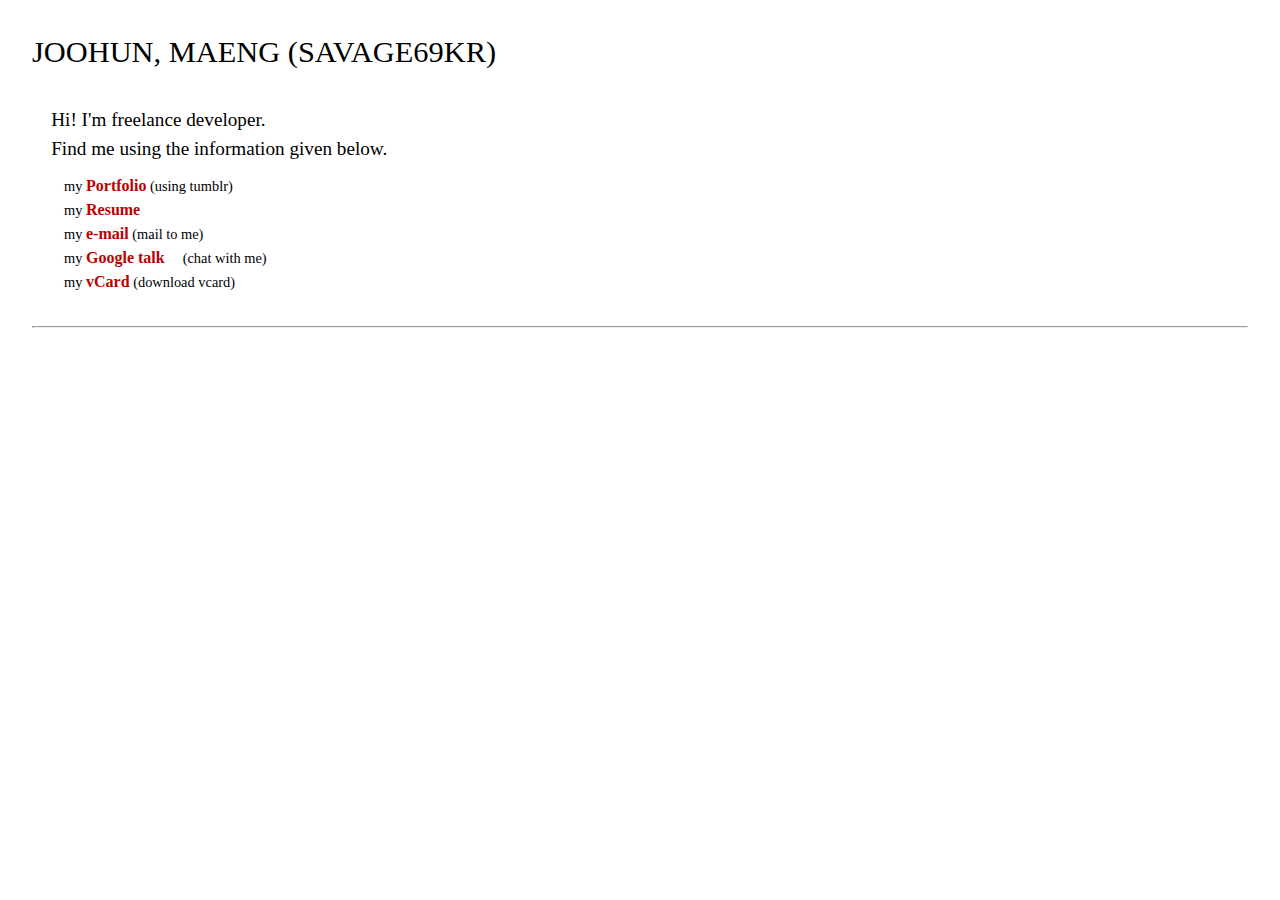
<file: _index.html>
<!doctype html>
<html><head>
<title>savage69kr</title>
<meta name="description" content="born81.com is a personal website of savage69kr - a professional freelancer developer" />
<meta name="keywords" content="freelancer, freelance, web developer, developer, development, flex, flash, actionscript, as3, actionscript3, ��������, ������, �÷���, �׼ǽ�ũ��Ʈ" />
<meta name="author" content="savage69kr" />
<meta name="robots" content="all" />
<meta name="revisit-after" content="7 days" />

<link rel="shortcut icon" type="image/ico" href="favicon.ico">

<style>
/*YUI*/
html{color:#000;background:#FFF}body,div,dl,dt,dd,ul,ol,li,h1,h2,h3,h4,h5,h6,pre,code,form,fieldset,legend,input,textarea,p,blockquote,th,td{margin:0;padding:0}table{border-collapse:collapse;border-spacing:0}fieldset,img{border:0}address,caption,cite,code,dfn,em,strong,th,var{font-style:normal;font-weight:normal}li{list-style:none}caption,th{text-align:left}h1,h2,h3,h4,h5,h6{font-size:100%;font-weight:normal}q:before,q:after{content:''}abbr,acronym{border:0;font-variant:normal}sup{vertical-align:text-top}sub{vertical-align:text-bottom}input,textarea,select{font-family:inherit;font-size:inherit;font-weight:inherit}input,textarea,select{*font-size:100%}legend{color:#000}
/*TheGoldenGrid*/
body{font:75%/1.5em}
p.first:first-letter{float:left;font-size:3em;font-weight:700;line-height:1em;margin-bottom:-0.2em;padding:0.2em 0.1em 0 0}p img{float:left;margin:0.3em 0.833em 0.833em 0;padding:0}p img.right{float:right;margin:0.3em 0 0.833em 0.833em}
p.break{text-align:center;text-indent:0;line-height:0}p.zero{padding:0;margin:0}p.one{padding:0 1em 1em 1em;color:#111}p img.right10{float:right;margin:0.833em}
h1,h2,h3,h4,h5,h6{font-weight:bold;text-transform:uppercase}h1{font-size:2.2em;margin-bottom:0.682em}h2{font-size:1.9em;margin-bottom:0.79em}h3{font-size:1.7em;margin-bottom:0.882em}h4{font-size:1.4em;margin-bottom:1.071em}h5,h6{font-size:1.3em;margin-bottom:1.154em}
ul li{list-style-type:disc}ol li{list-style-type:decimal}ol ol li{list-style-type:lower-alpha}ol ol ol li{list-style-type:lower-roman}li ul,li ol{margin:0 1.5em}ul,ol{margin:0 1.5em 1.5em 1.5em}
dl{margin:0 0 1.5em 0}dl dt{font-weight:bold}dl dd{margin-left:1.5em}
a,a:link,a:visited,a:active{text-decoration:none}a:hover{text-decoration:underline}
table{margin-bottom:1.5em;border-collapse:collapse;border-style:solid;border-width:0 1px 1px 0;border-color:#ccc}th{background:#f4f4f4;color:#666;font-weight:bold;text-transform:uppercase;text-align:center}td,th{border-style:solid;border-width:1px 0 0 1px;border-color:#ccc}tr,th,td{margin:0;padding:0 1.5em 0 1em}tfoot{font-style:italic}caption{text-align:center}
fieldset{border:1px dashed #ccc}fieldset legend{font-weight:bold;text-transform:uppercase}
abbr,acronym{border-bottom:1px dashed #999;cursor:help}address{margin-top:1.5em;font-style:italic}del{color:#000}
blockquote{padding:1em 1em 1em 1.5em}blockquote > *:first-child:before{content:"\201C";font-size:2.5em;margin-left:-.62em;padding-right:.2em;color:#aaa;line-height:0}
strong{font-weight:bold}em,dfn{font-style:italic}dfn{font-weight:bold}pre,code{margin:1.5em 0;white-space:pre}pre,code,tt{font:1em monospace;line-height:1.5}tt{display:block;margin:1.5em 0}hr{margin-bottom:1.5em}
.tc{text-align:center}.tr{text-align:right}.tl{text-align:left}.b{font-weight:bold}.i{font-style:italic}
.indent{text-indent:1.5em}.open{font-variant:small-caps}
/*born81.com*/
body,*{line-height:1.5em;font-family:"malgun gothic", "Segoe UI", Dotum, Verdana, AppleGothic}
a,a:link,a:visited,a:active{color:#c00000}a:hover{color:#000}
h1{float:right;margin:-.6em 0;font-size:5em;letter-spacing:-0.025em;color:rgba(0,0,0,.5)}
div.content{margin-left:2em}
h2{margin:1em 0;font-weight:normal}
p{margin:0 0 .5em 1em;font-size:1.2em}
ul{margin:0 0 0 2em;padding:0}
ul li{list-style:none;font-size:.9em}
ul li a{text-decoration:none;font-weight:bolder;font-size:medium;color:maroon}
ul li a:hover{}
div.messenger{margin:0;padding:0;display:inline;width:16px;height:18px}
div.gtalk{background:url("http://www.google.com/talk/service/badge/Show?tk=z01q6amlql3m1hrtf4bav8tghmgbvemdbvigie3eh4d7g29j8qtq8tcq6jrisqbpcr163nrra0njdelvhs8q4qlg9sv6k04mv4uha0k0ouid5hsofqpaei0497gc30tb2qfcnsms146j9qmi9qut914f392c38me80c50erf7op4cc8racsvgcmp3krdo5gvqbk&amp;w=9&amp;h=9") 2px no-repeat}
div.msn{background:url("http://messenger.services.live.com/users/5f2dbe0d8ca8ec0c@apps.messenger.live.com/presenceimage?mkt=ko-KR") 0 2px no-repeat}
hr.split{margin:2em}
div.disqus_wrap{margin:0 2em}
</style>
</head><body>

<!--<h1>born81.com</h1>-->

<div class="content">
	<h2>Joohun, Maeng (savage69kr)</h2>
	<p>Hi! I'm freelance developer.<br />Find me using the information given below.</p>
	<ul>
		<li>my <a onClick="callGA('Menu','portfolio');" href="https://work.born81.com/">Portfolio</a> (using tumblr)</li>
		<li>my <a onClick="callGA('Menu','resume');" href="https://born81.com/resume.html">Resume</a></li>
		<li>my <a onClick="callGA('Menu','mail');" href="mailto:savage69kr@gmail.com">e-mail</a> (mail to me)</li>
		<li>my <a onClick="callGA('Menu','gtalk');" href="http://www.google.com/talk/service/badge/Start?tk=z01q6amlql3m1hrtf4bav8tghmgbvemdbvigie3eh4d7g29j8qtq8tcq6jrisqbpcr163nrra0njdelvhs8q4qlg9sv6k04mv4uha0k0ouid5hsofqpaei0497gc30tb2qfcnsms146j9qmi9qut914f392c38me80c50erf7op4cc8racsvgcmp3krdo5gvqbk" target="_blank" title="Click here to chat with Joohun Maeng">Google talk</a> <div class="messenger gtalk"> &nbsp; &nbsp;</div> (chat with me)</li>
		<!--<li>my <a onClick="callGA('Menu','msn');" href="http://settings.messenger.live.com/Conversation/IMMe.aspx?invitee=5f2dbe0d8ca8ec0c@apps.messenger.live.com&mkt=ko-KR" target="_blank">Windows Live Messenger</a> <div class="messenger msn"> &nbsp; &nbsp;</div> (chat with me)</li>-->
		<li>my <a onClick="callGA('Menu','vcard');" href="joohun_maeng.vcf">vCard</a> (download vcard)</li>
		<!--<li>my <a onClick="callGA('Menu','linkedin');" href="http://www.linkedin.com/in/savage69kr">profile</a> (using linkedin)</li>-->
		<!--<li>my <a onClick="callGA('Menu','twitter');" href="http://twitter.com/savage69kr">microblog</a> (using twitter)</li>-->
	</ul>
</div>

<hr class="split" />

<!--
<div class="disqus_wrap"><div id="disqus_thread"></div><script type="text/javascript" src="http://disqus.com/forums/born81com/embed.js"></script><noscript><a href="http://disqus.com/forums/born81com/?url=ref">View the discussion thread.</a></noscript><a href="http://disqus.com" class="dsq-brlink">blog comments powered by <span class="logo-disqus">Disqus</span></a></div>
-->
<script type="text/javascript">
//(function(){var links=document.getElementsByTagName('a');var query='?';for(var i=0;i<links.length;i++){if(links[i].href.indexOf('#disqus_thread')>=0){query+='url'+i+'='+encodeURIComponent(links[i].href)+'&';}};document.write('<script charset="utf-8" type="text/javascript" src="http://disqus.com/forums/born81com/get_num_replies.js'+query+'"></'+'script>');})();
</script>

<script type="text/javascript">
var _gaq=_gaq||[];_gaq.push(['_setAccount','UA-1022381-1']);_gaq.push(['_trackPageview']);(function(){var ga=document.createElement('script');ga.src=('https:'==document.location.protocol?'https://ssl':'http://www')+'.google-analytics.com/ga.js';ga.setAttribute('async','true');document.documentElement.firstChild.appendChild(ga);})();
function callGA(_cat,_act){_gaq.push(['_trackEvent',_cat,_act]);}
</script>

</body></html>
</file>
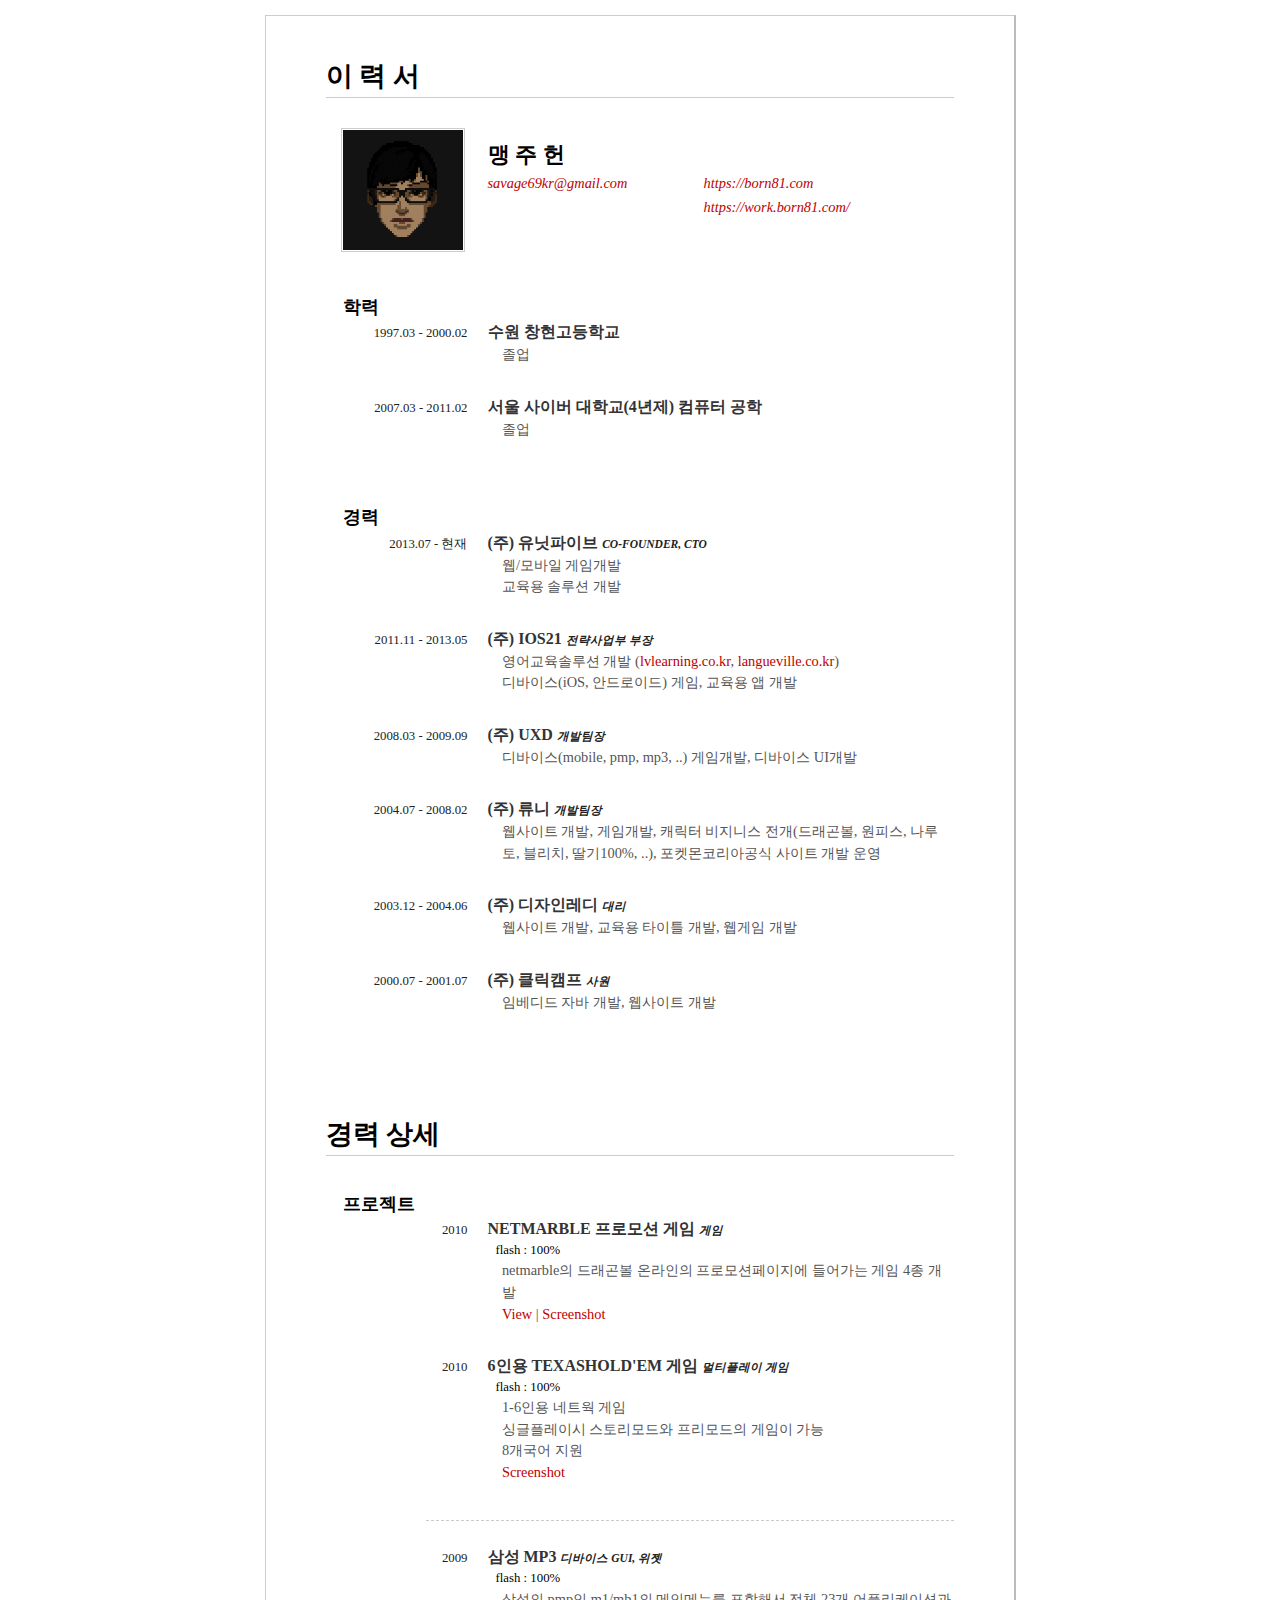
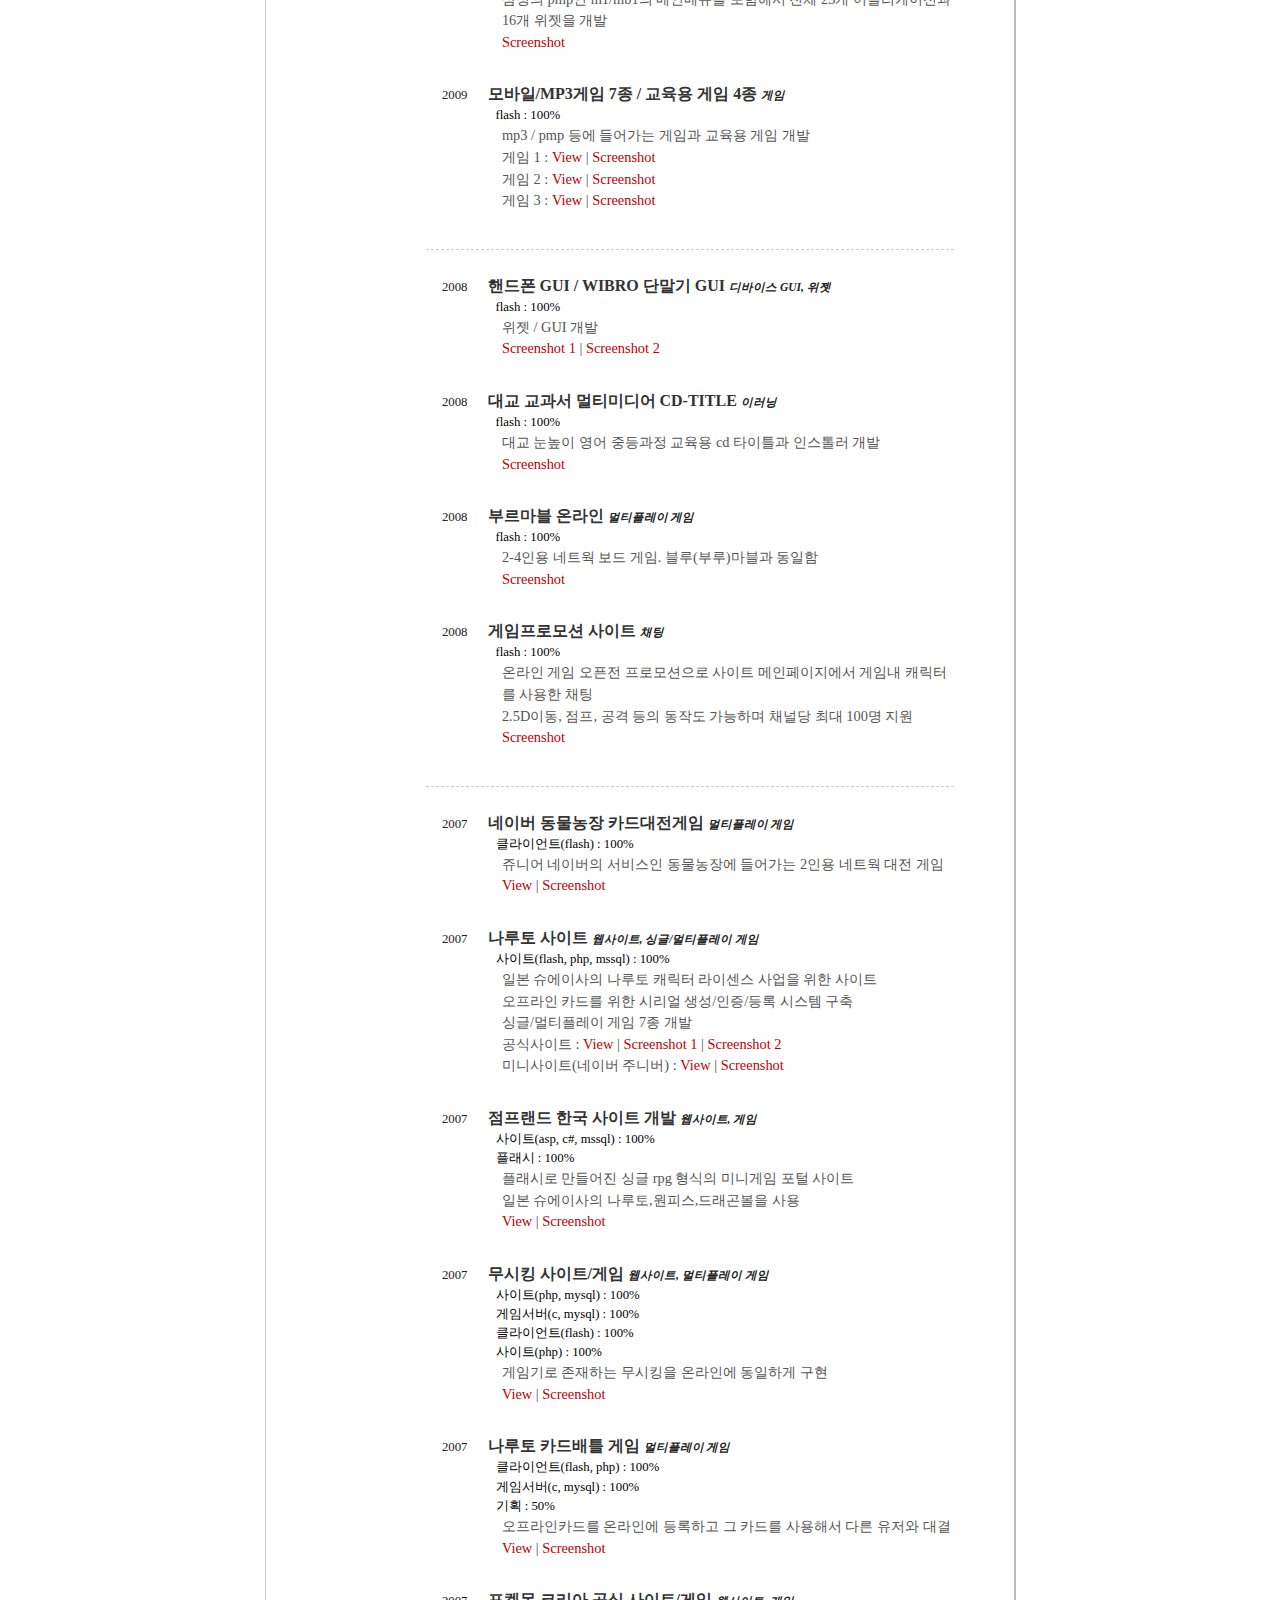
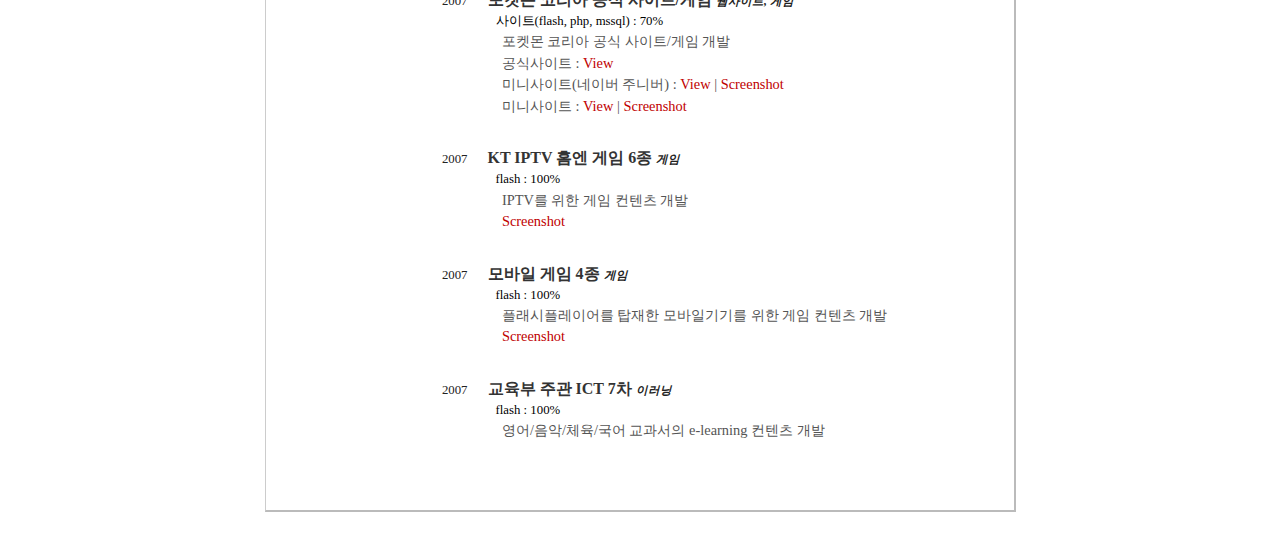
<file: resume.html>
﻿<!DOCTYPE HTML>
<html><head>
<title>savage69kr</title>
<meta charset="utf-8" />
<meta http-equiv="Content-Type" content="text/html;charset=utf-8" />
<meta http-equiv="content-script-type" content="text/javascript" />
<meta http-equiv="content-style-type" content="text/css" />

<meta name="description" content="born81.com is a personal website of savage69kr - a professional freelancer developer" />
<meta name="keywords" content="freelancer, freelance, web developer, developer, development, flex, flash, actionscript, as3, actionscript3, 프리랜서, 개발자, 플래시, 액션스크립트" />
<meta name="author" content="savage69kr" />
<meta name="robots" content="all" />
<meta name="revisit-after" content="7 days" />

<link rel="shortcut icon" type="image/ico" href="https://born81.com/favicon.ico">

<style>
/*YUI*/
html{color:#000;background:#FFF}body,div,dl,dt,dd,ul,ol,li,h1,h2,h3,h4,h5,h6,pre,code,form,fieldset,legend,input,textarea,p,blockquote,th,td{margin:0;padding:0}table{border-collapse:collapse;border-spacing:0}fieldset,img{border:0}address,caption,cite,code,dfn,em,strong,th,var{font-style:normal;font-weight:normal}li{list-style:none}caption,th{text-align:left}h1,h2,h3,h4,h5,h6{font-size:100%;font-weight:normal}q:before,q:after{content:''}abbr,acronym{border:0;font-variant:normal}sup{vertical-align:text-top}sub{vertical-align:text-bottom}input,textarea,select{font-family:inherit;font-size:inherit;font-weight:inherit}input,textarea,select{*font-size:100%}legend{color:#000}
/*TheGoldenGrid*/
body{font:75%/1.5em}
p.first:first-letter{float:left;font-size:3em;font-weight:700;line-height:1em;margin-bottom:-0.2em;padding:0.2em 0.1em 0 0}p img{float:left;margin:0.3em 0.833em 0.833em 0;padding:0}p img.right{float:right;margin:0.3em 0 0.833em 0.833em}
p.break{text-align:center;text-indent:0;line-height:0}p.zero{padding:0;margin:0}p.one{padding:0 1em 1em 1em;color:#111}p img.right10{float:right;margin:0.833em}
h1,h2,h3,h4,h5,h6{font-weight:bold;text-transform:uppercase}h1{font-size:2.2em;margin-bottom:0.682em}h2{font-size:1.9em;margin-bottom:0.79em}h3{font-size:1.7em;margin-bottom:0.882em}h4{font-size:1.4em;margin-bottom:1.071em}h5,h6{font-size:1.3em;margin-bottom:1.154em}
ul li{list-style-type:disc}ol li{list-style-type:decimal}ol ol li{list-style-type:lower-alpha}ol ol ol li{list-style-type:lower-roman}li ul,li ol{margin:0 1.5em}ul,ol{margin:0 1.5em 1.5em 1.5em}
dl{margin:0 0 1.5em 0}dl dt{font-weight:bold}dl dd{margin-left:1.5em}
a,a:link,a:visited,a:active{text-decoration:none}a:hover{text-decoration:underline}
table{margin-bottom:1.5em;border-collapse:collapse;border-style:solid;border-width:0 1px 1px 0;border-color:#ccc}th{background:#f4f4f4;color:#666;font-weight:bold;text-transform:uppercase;text-align:center}td,th{border-style:solid;border-width:1px 0 0 1px;border-color:#ccc}tr,th,td{margin:0;padding:0 1.5em 0 1em}tfoot{font-style:italic}caption{text-align:center}
fieldset{border:1px dashed #ccc}fieldset legend{font-weight:bold;text-transform:uppercase}
abbr,acronym{border-bottom:1px dashed #999;cursor:help}address{margin-top:1.5em;font-style:italic}del{color:#000}
blockquote{padding:1em 1em 1em 1.5em}blockquote > *:first-child:before{content:"\201C";font-size:2.5em;margin-left:-.62em;padding-right:.2em;color:#aaa;line-height:0}
strong{font-weight:bold}em,dfn{font-style:italic}dfn{font-weight:bold}pre,code{margin:1.5em 0;white-space:pre}pre,code,tt{font:1em monospace;line-height:1.5}tt{display:block;margin:1.5em 0}hr{margin-bottom:1.5em}
.tc{text-align:center}.tr{text-align:right}.tl{text-align:left}.b{font-weight:bold}.i{font-style:italic}
.indent{text-indent:1.5em}.open{font-variant:small-caps}
/*960.gs*/
.container_12{margin-left:auto;margin-right:auto;width:648px}
.grid_1,.grid_2,.grid_3,.grid_4,.grid_5,.grid_6,.grid_7,.grid_8,.grid_9,.grid_10,.grid_11,.grid_12{display:inline;float:left;position:relative;margin-left:10px;margin-right:10px}
.alpha{margin-left:0}.omega{margin-right:0}
.container_12 .grid_1{width:34px}.container_12 .grid_2{width:88px}.container_12 .grid_3{width:142px}.container_12 .grid_4{width:196px}.container_12 .grid_5{width:250px}.container_12 .grid_6{width:304px}.container_12 .grid_7{width:358px}.container_12 .grid_8{width:412px}.container_12 .grid_9{width:466px}.container_12 .grid_10{width:520px}.container_12 .grid_11{width:574px}.container_12 .grid_12{width:628px}
.container_12 .prefix_1{padding-left:54px}.container_12 .prefix_2{padding-left:108px}.container_12 .prefix_3{padding-left:162px}.container_12 .prefix_4{padding-left:216px}.container_12 .prefix_5{padding-left:270px}.container_12 .prefix_6{padding-left:324px}.container_12 .prefix_7{padding-left:378px}.container_12 .prefix_8{padding-left:432px}.container_12 .prefix_9{padding-left:486px}.container_12 .prefix_10{padding-left:540px}.container_12 .prefix_11{padding-left:594px}
.container_12 .suffix_1{padding-right:54px}.container_12 .suffix_2{padding-right:108px}.container_12 .suffix_3{padding-right:162px}.container_12 .suffix_4{padding-right:216px}.container_12 .suffix_5{padding-right:270px}.container_12 .suffix_6{padding-right:324px}.container_12 .suffix_7{padding-right:378px}.container_12 .suffix_8{padding-right:432px}.container_12 .suffix_9{padding-right:486px}.container_12 .suffix_10{padding-right:540px}.container_12 .suffix_11{padding-right:594px}
.container_12 .push_1{left:54px}.container_12 .push_2{left:108px}.container_12 .push_3{left:162px}.container_12 .push_4{left:216px}.container_12 .push_5{left:270px}.container_12 .push_6{left:324px}.container_12 .push_7{left:378px}.container_12 .push_8{left:432px}.container_12 .push_9{left:486px}.container_12 .push_10{left:540px}.container_12 .push_11{left:594px}
.container_12 .pull_1{left:-54px}.container_12 .pull_2{left:-108px}.container_12 .pull_3{left:-162px}.container_12 .pull_4{left:-216px}.container_12 .pull_5{left:-270px}.container_12 .pull_6{left:-324px}.container_12 .pull_7{left:-378px}.container_12 .pull_8{left:-432px}.container_12 .pull_9{left:-486px}.container_12 .pull_10{left:-540px}.container_12 .pull_11{left:-594px}
.clear{clear:both;display:block;overflow:hidden;visibility:hidden;width:0;height:0}.clearfix:after{clear:both;content:' ';display:block;font-size:0;line-height:0;visibility:hidden;width:0;height:0}.clearfix{display:inline-block}* html .clearfix{height:1%}.clearfix{display:block}
/*born81.com*/
body,*{line-height:1.5em;font-family:"malgun gothic", "Segoe UI", Dotum, Verdana, AppleGothic}
a,a:link,a:visited,a:active{color:#c00000}a:hover{color:#000}
.page{border-top:1px solid #ccc;border-left:1px solid #ccc;border-right:2px solid #bbb;border-bottom:2px solid #bbb;width:648px !important;margin:15px auto 25px;padding:40px 50px}
h2{margin:0;padding:0;font-size:1.7em;border-bottom:1px solid #CCC}
h3{margin:0;padding:0;margin-top:1em;font-size:1.4em}
h4{margin:0;padding:0;margin-top:2em;margin-left:1em;font-size:1.1em}
h5{margin:0;padding:0;font-size:1em;color:#333}
span{font-size:.8em;color:#222}
h5 span{font-size:.8em}
p{margin-left:1em;margin-bottom:2em;font-size:.9em;color:#555}
i{font-size:.9em}
ul{margin:0;padding:0;margin-left:.5em}
ul li{list-style:none;font-size:.8em}
hr{margin-left:16%;border:0;border-bottom:1px dashed #CCC}
.photo{width:120px;height:120px;margin:30px 0 0 15px;border:1px solid #ccc;padding:1px}
</style>

<script src="http://ajax.googleapis.com/ajax/libs/jquery/1.10.2/jquery.min.js"></script>

</head><body>

<div class="page">

<div class="container_12">
	<!-- ======== -->
	<div class="grid_12">
		<h2>이 력 서</h2>
	</div>
	
	<!-- -->
	<div class="grid_3">
		<img class="photo" src="photo_small.png" />
	</div>
	<div class="grid_9">
		<h3 style="margin-top:40px">맹 주 헌</h3>
	</div>
	
	<div class="grid_4">
		<i><a href="mailto:savage69kr@gmail.com">savage69kr@gmail.com</a></i><br />
	</div>
	<div class="grid_4 suffix_1">
		<i><a href="https://born81.com">https://born81.com</a></i><br />
		<i><a href="https://work.born81.com/">https://work.born81.com/</a></i><br />
	</div>
	
	<!-- -->
	<div class="grid_3 suffix_9">
		<h4>학력</h4>
	</div>
	
	<div class="tr grid_3">
		<span>1997.03 - 2000.02</span>
	</div>
	<div class="grid_9">
		<h5>수원 창현고등학교</h5>
		<p>졸업</p>
	</div>
	
	<div class="tr grid_3">
		<span>2007.03 - 2011.02</span>
	</div>
	<div class="grid_9">
		<h5>서울 사이버 대학교(4년제) 컴퓨터 공학</h5>
		<p>졸업</p>
	</div>
	
	<!-- -->
	<div class="grid_3 suffix_9">
		<h4>경력</h4>
	</div>
	
	<!--
	<div class="tr grid_3">
		<span>2004.03 - 현재</span>
	</div>
	<div class="grid_9">
		<h5>프리랜서 </h5>
		<p>
			디바이스(mobile, pmp, mp3, ..) / 멀티플레이 / 싱글 / 이벤트 게임 개발<br />
			웹사이트(php, jsp, asp, ruby, full-flash, ..) 개발<br />
			위젯 / 데스크탑 어플리케이션 개발<br />
			IPhone / Android 어플리케이션 개발
		</p>
	</div>
	-->
	
	<div class="tr grid_3">
		<span>2013.07 - 현재</span>
	</div>
	<div class="grid_9">
		<h5>(주) 유닛파이브 <span><i>Co-Founder, CTO</i></span></h5>
		<p>
			웹/모바일 게임개발<br />
			교육용 솔루션 개발
		</p>
	</div>
	
	<div class="tr grid_3">
		<span>2011.11 - 2013.05</span>
	</div>
	<div class="grid_9">
		<h5>(주) IOS21 <span><i>전략사업부 부장</i></span></h5>
		<p>
			영어교육솔루션 개발 (<a href="http://www.lvlearning.co.kr/">lvlearning.co.kr</a>, <a href="http://aca.langueville.co.kr/main/page_index.asp">langueville.co.kr</a>)<br />
			디바이스(iOS, 안드로이드) 게임, 교육용 앱 개발
		</p>
	</div>
	
	<div class="tr grid_3">
		<span>2008.03 - 2009.09</span>
	</div>
	<div class="grid_9">
		<h5>(주) UXD <span><i>개발팀장</i></span></h5>
		<p>디바이스(mobile, pmp, mp3, ..) 게임개발, 디바이스 UI개발</p>
	</div>
	
	<div class="tr grid_3">
		<span>2004.07 - 2008.02</span>
	</div>
	<div class="grid_9">
		<h5>(주) 류니 <span><i>개발팀장</i></span></h5>
		<p>웹사이트 개발, 게임개발, 캐릭터 비지니스 전개(드래곤볼, 원피스, 나루토, 블리치, 딸기100%, ..), 포켓몬코리아공식 사이트 개발 운영</p>
	</div>
	
	<div class="tr grid_3">
		<span>2003.12 - 2004.06</span>
	</div>
	<div class="grid_9">
		<h5>(주) 디자인레디 <span><i>대리</i></span></h5>
		<p>웹사이트 개발, 교육용 타이틀 개발, 웹게임 개발</p>
	</div>
	
	<div class="tr grid_3">
		<span>2000.07 - 2001.07</span>
	</div>
	<div class="grid_9">
		<h5>(주) 클릭캠프 <span><i>사원</i></span></h5>
		<p>임베디드 자바 개발, 웹사이트 개발</p>
	</div>
	
	<div class="grid_12"><br /><br /><br /></div>
	
	<!-- ======== -->
	<div class="grid_12">
		<h2>경력 상세</h2>
	</div>
	
	<!-- -->
	<div class="grid_3 suffix_9">
		<h4>프로젝트</h4>
	</div>
	
	<div class="tr grid_3">
		<span>2010</span>
	</div>
	<div class="grid_9">
		<h5>netmarble 프로모션 게임 <span><i>게임</i></span></h5>
		<ul>
			<li>flash : 100%</li>
		</ul>
		<p>
			netmarble의 드래곤볼 온라인의 프로모션페이지에 들어가는 게임 4종 개발<br />
			<a href="http://dragonball.netmarble.net/" target="_blank">View</a> | <a href="https://work.born81.com/post/381213289" target="_blank">Screenshot</a>
		</p>
	</div>
	
	<div class="tr grid_3">
		<span>2010</span>
	</div>
	<div class="grid_9">
		<h5>6인용 TexasHold'em 게임 <span><i>멀티플레이 게임</i></span></h5>
		<ul>
			<li>flash : 100%</li>
		</ul>
		<p>
			1-6인용 네트웍 게임<br />
			싱글플레이시 스토리모드와 프리모드의 게임이 가능<br />
			8개국어 지원<br />
			<a href="https://work.born81.com/post/381211910">Screenshot</a>
		</p>
	</div>
	
	<div class="grid_12"><hr /></div>
	
	<div class="tr grid_3">
		<span>2009</span>
	</div>
	<div class="grid_9">
		<h5>삼성 MP3 <span><i>디바이스 GUI, 위젯</i></span></h5>
		<ul>
			<li>flash : 100%</li>
		</ul>
		<p>
			삼성의 pmp인 m1/mb1의 메인메뉴를 포함해서 전체 23개 어플리케이션과 16개 위젯을 개발<br />
			<a href="https://work.born81.com/post/381141394">Screenshot</a>
		</p>
	</div>
	
	<div class="tr grid_3">
		<span>2009</span>
	</div>
	<div class="grid_9">
		<h5>모바일/MP3게임 7종 / 교육용 게임 4종 <span><i>게임</i></span></h5>
		<ul>
			<li>flash : 100%</li>
		</ul>
		<p>
			mp3 / pmp 등에 들어가는 게임과 교육용 게임 개발<br />
			게임 1 : <a href="http://www.adsee.co.kr/page/default.asp?pg_code=142&strClass=3&gub=PMP&idx=50&mode=view">View</a> | <a href="https://work.born81.com/post/380933510">Screenshot</a><br />
			게임 2 : <a href="http://www.adsee.co.kr/page/default.asp?pg_code=142&strClass=3&gub=PMP&idx=45&mode=view">View</a> | <a href="https://work.born81.com/post/380932734">Screenshot</a><br />
			게임 3 : <a href="http://www.adsee.co.kr/page/default.asp?pg_code=142&strClass=3&gub=MP3&idx=43&mode=view">View</a> | <a href="https://work.born81.com/post/380931170">Screenshot</a><br />
		</p>
	</div>
	
	<div class="grid_12"><hr /></div>
	
	<div class="tr grid_3">
		<span>2008</span>
	</div>
	<div class="grid_9">
		<h5>핸드폰 GUI / Wibro 단말기 GUI <span><i>디바이스 GUI, 위젯</i></span></h5>
		<ul>
			<li>flash : 100%</li>
		</ul>
		<p>
			위젯 / GUI 개발<br />
			<a href="https://work.born81.com/post/381142029">Screenshot 1</a> | <a href="https://work.born81.com/post/381032779">Screenshot 2</a>
		</p>
	</div>
	
	<div class="tr grid_3">
		<span>2008</span>
	</div>
	<div class="grid_9">
		<h5>대교 교과서 멀티미디어 CD-Title <span><i>이러닝</i></span></h5>
		<ul>
			<li>flash : 100%</li>
		</ul>
		<p>
			대교 눈높이 영어 중등과정 교육용 cd 타이틀과 인스톨러 개발<br />
			<a href="https://work.born81.com/post/380929952">Screenshot</a>
		</p>
	</div>
	
	<div class="tr grid_3">
		<span>2008</span>
	</div>
	<div class="grid_9">
		<h5>부르마블 온라인 <span><i>멀티플레이 게임</i></span></h5>
		<ul>
			<li>flash : 100%</li>
		</ul>
		<p>
			2-4인용 네트웍 보드 게임. 블루(부루)마블과 동일함<br />
			<a href="https://work.born81.com/post/379802820">Screenshot</a>
		</p>
	</div>
	
	<div class="tr grid_3">
		<span>2008</span>
	</div>
	<div class="grid_9">
		<h5>게임프로모션 사이트 <span><i>채팅</i></span></h5>
		<ul>
			<li>flash : 100%</li>
		</ul>
		<p>
			온라인 게임 오픈전 프로모션으로 사이트 메인페이지에서 게임내 캐릭터를 사용한 채팅<br />
			2.5D이동, 점프, 공격 등의 동작도 가능하며 채널당 최대 100명 지원<br />
			<a href="https://work.born81.com/post/379803074">Screenshot</a>
		</p>
	</div>
	
	<div class="grid_12"><hr /></div>
	
	<div class="tr grid_3">
		<span>2007</span>
	</div>
	<div class="grid_9">
		<h5>네이버 동물농장 카드대전게임 <span><i>멀티플레이 게임</i></span></h5>
		<ul>
			<li>클라이언트(flash) : 100%</li>
		</ul>
		<p>
			쥬니어 네이버의 서비스인 동물농장에 들어가는 2인용 네트웍 대전 게임<br />
			<a href="http://farm.jr.naver.com/battle/">View</a> | <a href="https://work.born81.com/post/379722932">Screenshot</a>
		</p>
	</div>
	
	<div class="tr grid_3">
		<span>2007</span>
	</div>
	<div class="grid_9">
		<h5>나루토 사이트 <span><i>웹사이트, 싱글/멀티플레이 게임</i></span></h5>
		<ul>
			<li>사이트(flash, php, mssql) : 100%</li>
		</ul>
		<p>
			일본 슈에이사의 나루토 캐릭터 라이센스 사업을 위한 사이트<br />
			오프라인 카드를 위한 시리얼 생성/인증/등록 시스템 구축<br />
			싱글/멀티플레이 게임 7종 개발<br />
			공식사이트 : <a href="http://narutoland.com/">View</a> | <a href="https://work.born81.com/post/378494382">Screenshot 1</a> | <a href="https://work.born81.com/post/379713313">Screenshot 2</a><br />
			미니사이트(네이버 주니버) : <a href="http://jr.naver.com/naruto/">View</a> | <a href="https://work.born81.com/post/379722006">Screenshot</a>
		</p>
	</div>
	
	<div class="tr grid_3">
		<span>2007</span>
	</div>
	<div class="grid_9">
		<h5>점프랜드 한국 사이트 개발 <span><i>웹사이트, 게임</i></span></h5>
		<ul>
			<li>사이트(asp, c#, mssql) : 100%</li>
			<li>플래시 : 100%</li>
		</ul>
		<p>
			플래시로 만들어진 싱글 rpg 형식의 미니게임 포털 사이트<br />
			일본 슈에이사의 나루토,원피스,드래곤볼을 사용<br />
			<a href="http://www.jumpland.com/">View</a> | <a href="https://work.born81.com/post/378361503">Screenshot</a>
		</p>
	</div>
	
	<div class="tr grid_3">
		<span>2007</span>
	</div>
	<div class="grid_9">
		<h5>무시킹 사이트/게임 <span><i>웹사이트, 멀티플레이 게임</i></span></h5>
		<ul>
			<li>사이트(php, mysql) : 100%</li>
			<li>게임서버(c, mysql) : 100%</li>
			<li>클라이언트(flash) : 100%</li>
			<li>사이트(php) : 100%</li>
		</ul>
		<p>
			게임기로 존재하는 무시킹을 온라인에 동일하게 구현<br />
			<a href="http://mushiking.segakorea.com/">View</a> | <a href="https://work.born81.com/post/378496547">Screenshot</a>
		</p>
	</div>
	
	<div class="tr grid_3">
		<span>2007</span>
	</div>
	<div class="grid_9">
		<h5>나루토 카드배틀 게임 <span><i>멀티플레이 게임</i></span></h5>
		<ul>
			<li>클라이언트(flash, php) : 100%</li>
			<li>게임서버(c, mysql) : 100%</li>
			<li>기획 : 50%</li>
		</ul>
		<p>
			오프라인카드를 온라인에 등록하고 그 카드를 사용해서 다른 유저와 대결<br />
			<a href="http://narutoland.com/game/battle2/">View</a> | <a href="https://work.born81.com/post/379721038">Screenshot</a>
		</p>
	</div>
	
	<div class="tr grid_3">
		<span>2007</span>
	</div>
	<div class="grid_9">
		<h5>포켓몬 코리아 공식 사이트/게임 <span><i>웹사이트, 게임</i></span></h5>
		<ul>
			<li>사이트(flash, php, mssql) : 70%</li>
		</ul>
		<p>
			포켓몬 코리아 공식 사이트/게임 개발<br />
			공식사이트 : <a href="http://pokemonkorea.co.kr/">View</a></a><br />
			미니사이트(네이버 주니버) : <a href="http://jr.naver.com/pokemon/">View</a> | <a href="https://work.born81.com/post/379803329">Screenshot</a><br />
			미니사이트 : <a href="http://www.pokemondungeon.co.kr/">View</a> | <a href="https://work.born81.com/post/379803619">Screenshot</a>
		</p>
	</div>
	
	<div class="tr grid_3">
		<span>2007</span>
	</div>
	<div class="grid_9">
		<h5>KT IPTV 홈엔 게임 6종 <span><i>게임</i></span></h5>
		<ul>
			<li>flash : 100%</li>
		</ul>
		<p>
			IPTV를 위한 게임 컨텐츠 개발<br />
			<a href="https://work.born81.com/post/378389948">Screenshot</a>
		</p>
	</div>
	
	<div class="tr grid_3">
		<span>2007</span>
	</div>
	<div class="grid_9">
		<h5>모바일 게임 4종 <span><i>게임</i></span></h5>
		<ul>
			<li>flash : 100%</li>
		</ul>
		<p>
			플래시플레이어를 탑재한 모바일기기를 위한 게임 컨텐츠 개발<br />
			<a href="https://work.born81.com/post/378482414">Screenshot</a>
		</p>
	</div>
	
	<div class="tr grid_3">
		<span>2007</span>
	</div>
	<div class="grid_9">
		<h5>교육부 주관 ICT 7차 <span><i>이러닝</i></span></h5>
		<ul>
			<li>flash : 100%</li>
		</ul>
		<p>
			영어/음악/체육/국어 교과서의 e-learning 컨텐츠 개발
		</p>
	</div>
	
	<div class="clear">&nbsp;</div>
</div>

</div>

<script type="text/javascript">var _gaq=_gaq||[];_gaq.push(['_setAccount','UA-1022381-1']);_gaq.push(['_trackPageview']);(function(){var ga=document.createElement('script');ga.src=('https:'==document.location.protocol?'https://ssl':'http://www')+'.google-analytics.com/ga.js';ga.setAttribute('async','true');document.documentElement.firstChild.appendChild(ga);})();</script>

</body></html>
</file>
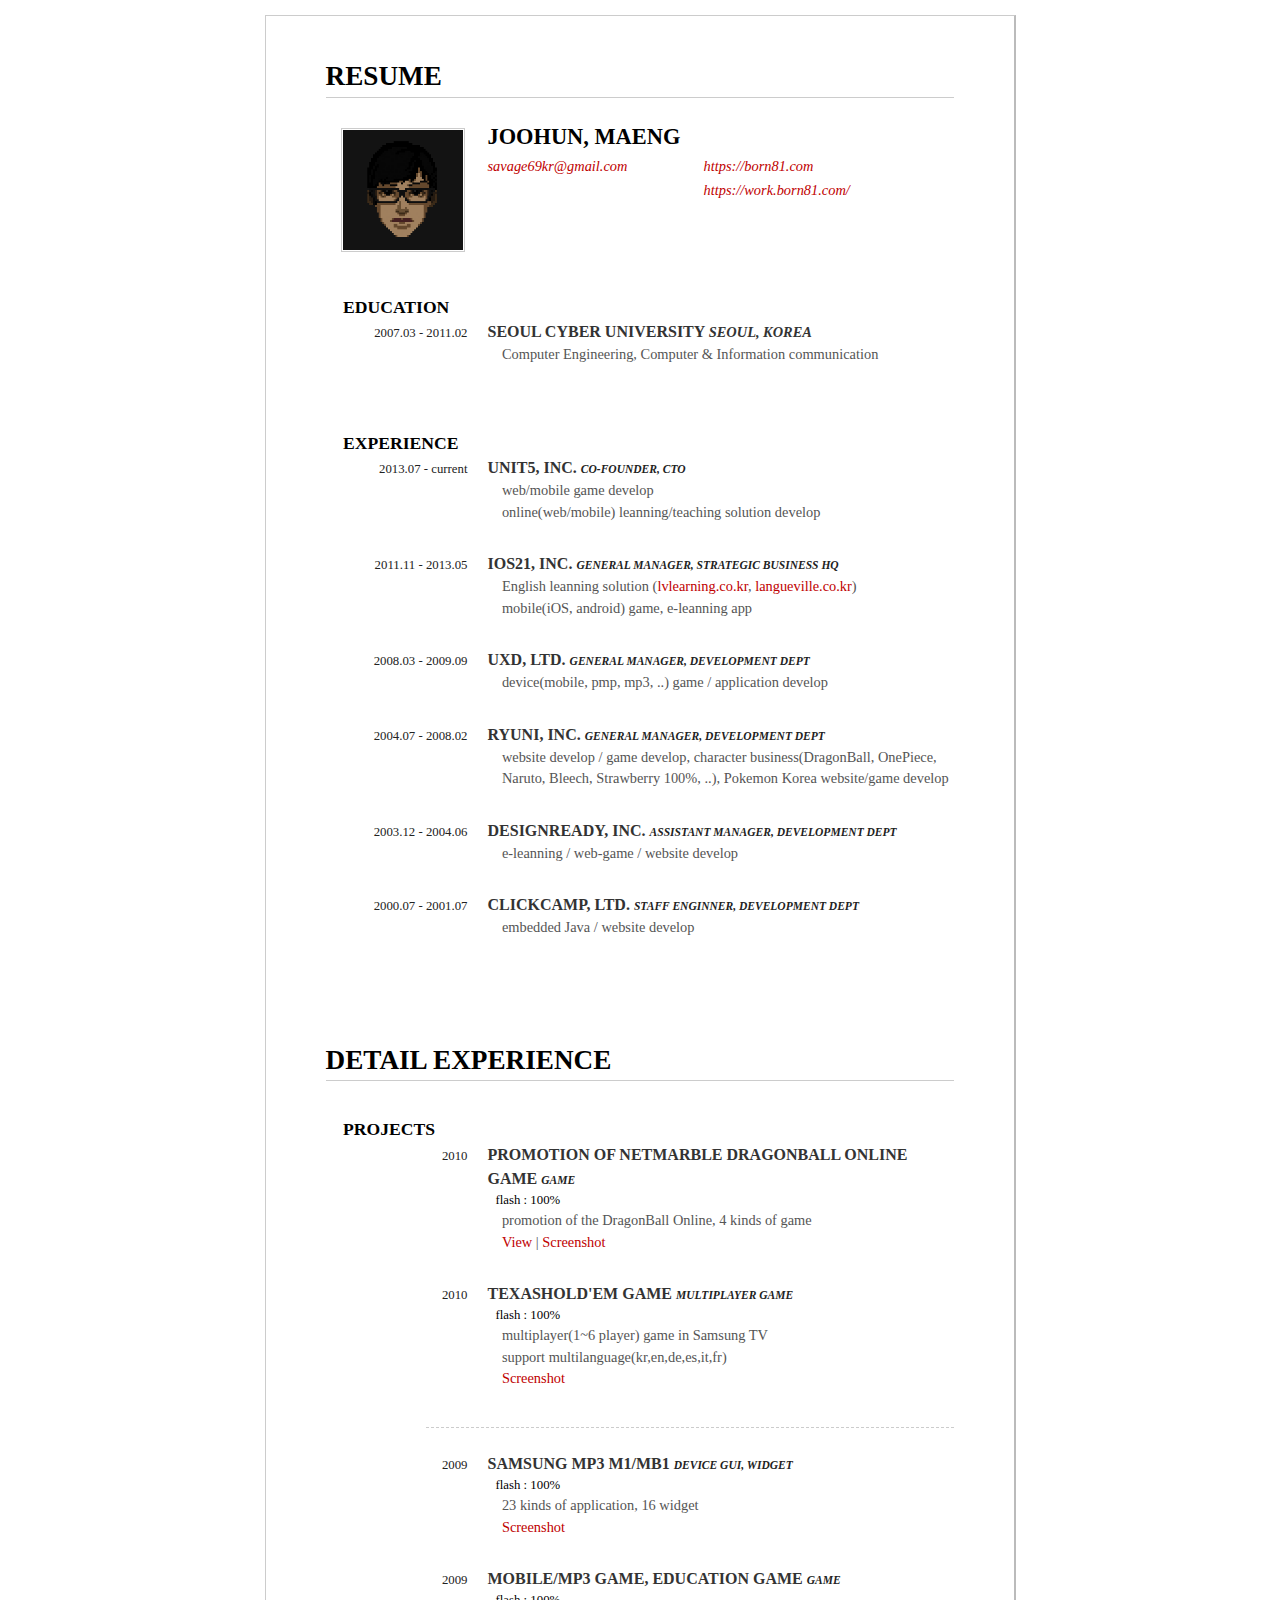
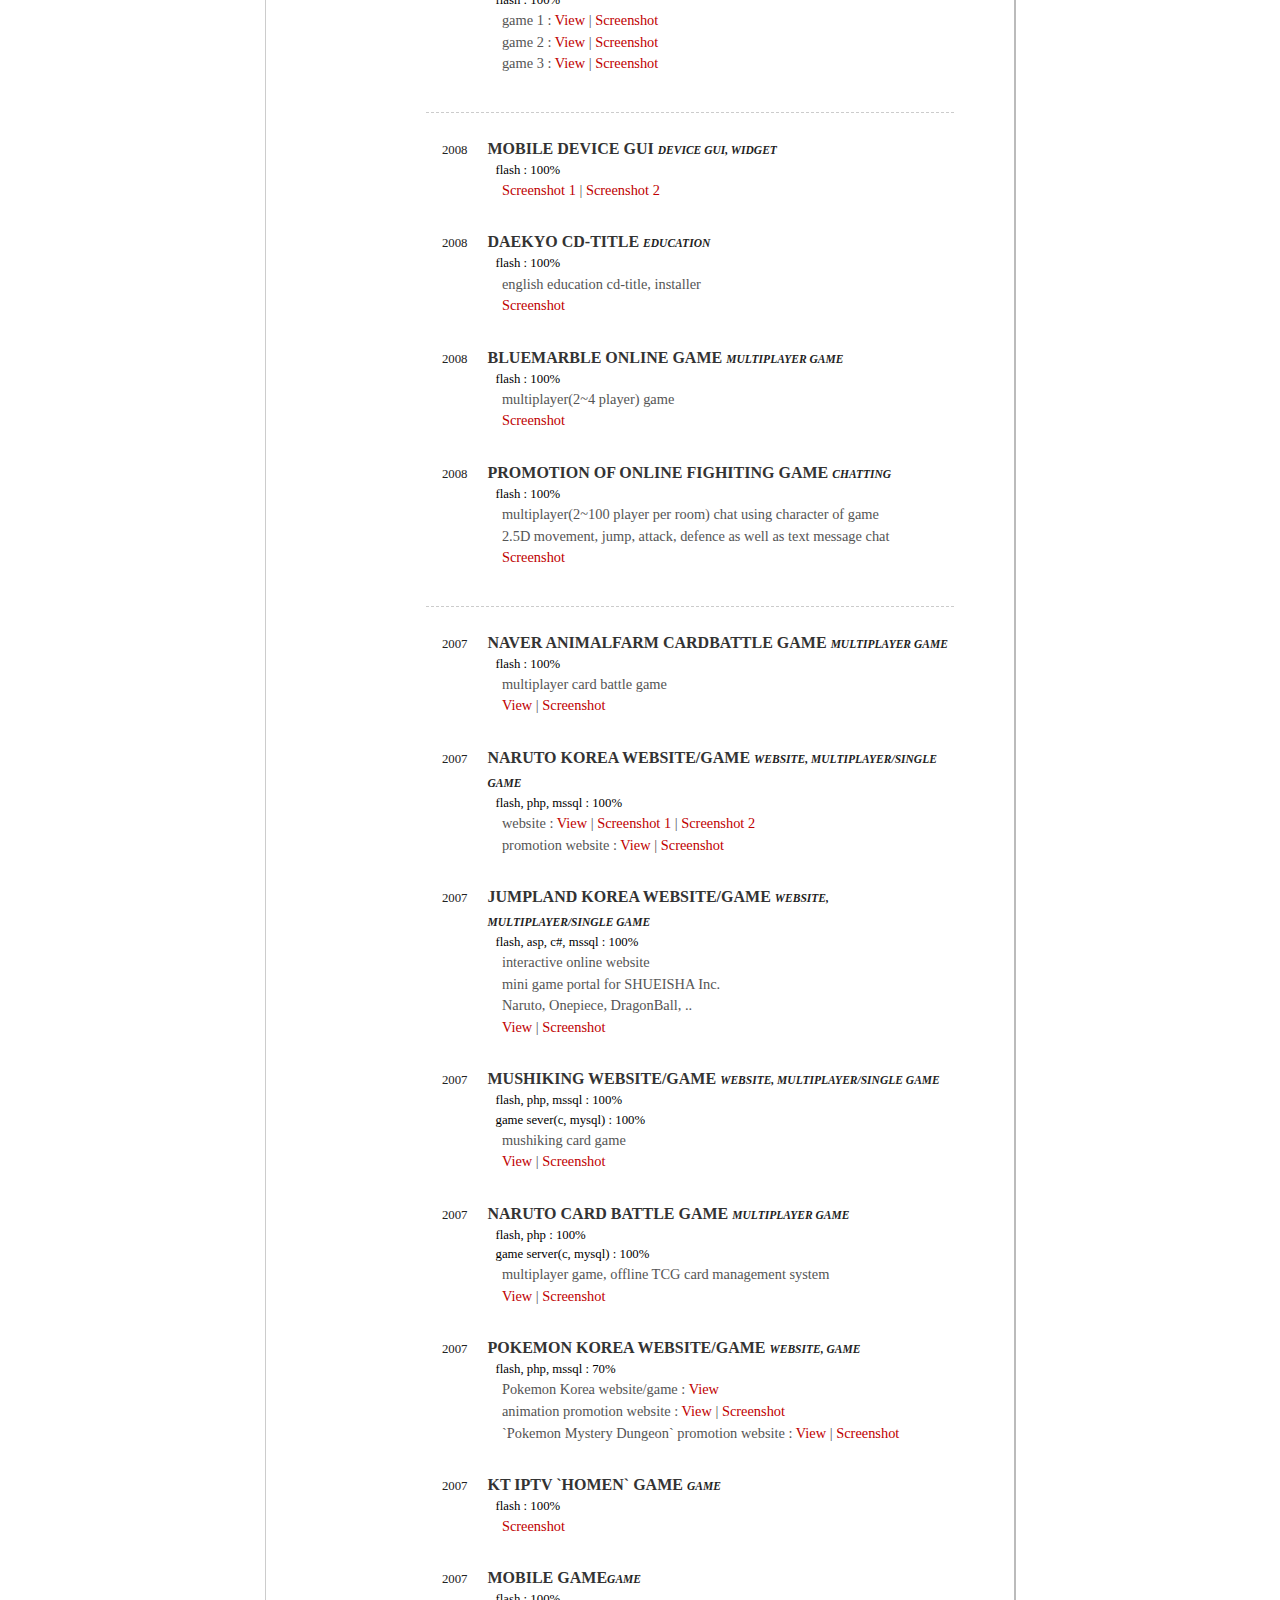
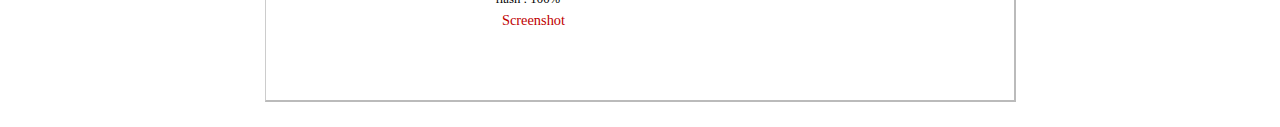
<file: resume_en.html>
﻿<!DOCTYPE HTML>
<html><head>
<title>savage69kr</title>
<meta charset="utf-8" />
<meta http-equiv="Content-Type" content="text/html;charset=utf-8" />
<meta http-equiv="content-script-type" content="text/javascript" />
<meta http-equiv="content-style-type" content="text/css" />

<meta name="description" content="born81.com is a personal website of savage69kr - a professional freelancer developer" />
<meta name="keywords" content="freelancer, freelance, web developer, developer, development, flex, flash, actionscript, as3, actionscript3, 프리랜서, 개발자, 플래시, 액션스크립트" />
<meta name="author" content="savage69kr" />
<meta name="robots" content="all" />
<meta name="revisit-after" content="7 days" />

<link rel="shortcut icon" type="image/ico" href="https://born81.com/favicon.ico">

<style>
/*YUI*/
html{color:#000;background:#FFF}body,div,dl,dt,dd,ul,ol,li,h1,h2,h3,h4,h5,h6,pre,code,form,fieldset,legend,input,textarea,p,blockquote,th,td{margin:0;padding:0}table{border-collapse:collapse;border-spacing:0}fieldset,img{border:0}address,caption,cite,code,dfn,em,strong,th,var{font-style:normal;font-weight:normal}li{list-style:none}caption,th{text-align:left}h1,h2,h3,h4,h5,h6{font-size:100%;font-weight:normal}q:before,q:after{content:''}abbr,acronym{border:0;font-variant:normal}sup{vertical-align:text-top}sub{vertical-align:text-bottom}input,textarea,select{font-family:inherit;font-size:inherit;font-weight:inherit}input,textarea,select{*font-size:100%}legend{color:#000}
/*TheGoldenGrid*/
body{font:75%/1.5em}
p.first:first-letter{float:left;font-size:3em;font-weight:700;line-height:1em;margin-bottom:-0.2em;padding:0.2em 0.1em 0 0}p img{float:left;margin:0.3em 0.833em 0.833em 0;padding:0}p img.right{float:right;margin:0.3em 0 0.833em 0.833em}
p.break{text-align:center;text-indent:0;line-height:0}p.zero{padding:0;margin:0}p.one{padding:0 1em 1em 1em;color:#111}p img.right10{float:right;margin:0.833em}
h1,h2,h3,h4,h5,h6{font-weight:bold;text-transform:uppercase}h1{font-size:2.2em;margin-bottom:0.682em}h2{font-size:1.9em;margin-bottom:0.79em}h3{font-size:1.7em;margin-bottom:0.882em}h4{font-size:1.4em;margin-bottom:1.071em}h5,h6{font-size:1.3em;margin-bottom:1.154em}
ul li{list-style-type:disc}ol li{list-style-type:decimal}ol ol li{list-style-type:lower-alpha}ol ol ol li{list-style-type:lower-roman}li ul,li ol{margin:0 1.5em}ul,ol{margin:0 1.5em 1.5em 1.5em}
dl{margin:0 0 1.5em 0}dl dt{font-weight:bold}dl dd{margin-left:1.5em}
a,a:link,a:visited,a:active{text-decoration:none}a:hover{text-decoration:underline}
table{margin-bottom:1.5em;border-collapse:collapse;border-style:solid;border-width:0 1px 1px 0;border-color:#ccc}th{background:#f4f4f4;color:#666;font-weight:bold;text-transform:uppercase;text-align:center}td,th{border-style:solid;border-width:1px 0 0 1px;border-color:#ccc}tr,th,td{margin:0;padding:0 1.5em 0 1em}tfoot{font-style:italic}caption{text-align:center}
fieldset{border:1px dashed #ccc}fieldset legend{font-weight:bold;text-transform:uppercase}
abbr,acronym{border-bottom:1px dashed #999;cursor:help}address{margin-top:1.5em;font-style:italic}del{color:#000}
blockquote{padding:1em 1em 1em 1.5em}blockquote > *:first-child:before{content:"\201C";font-size:2.5em;margin-left:-.62em;padding-right:.2em;color:#aaa;line-height:0}
strong{font-weight:bold}em,dfn{font-style:italic}dfn{font-weight:bold}pre,code{margin:1.5em 0;white-space:pre}pre,code,tt{font:1em monospace;line-height:1.5}tt{display:block;margin:1.5em 0}hr{margin-bottom:1.5em}
.tc{text-align:center}.tr{text-align:right}.tl{text-align:left}.b{font-weight:bold}.i{font-style:italic}
.indent{text-indent:1.5em}.open{font-variant:small-caps}
/*960.gs*/
.container_12{margin-left:auto;margin-right:auto;width:648px}
.grid_1,.grid_2,.grid_3,.grid_4,.grid_5,.grid_6,.grid_7,.grid_8,.grid_9,.grid_10,.grid_11,.grid_12{display:inline;float:left;position:relative;margin-left:10px;margin-right:10px}
.alpha{margin-left:0}.omega{margin-right:0}
.container_12 .grid_1{width:34px}.container_12 .grid_2{width:88px}.container_12 .grid_3{width:142px}.container_12 .grid_4{width:196px}.container_12 .grid_5{width:250px}.container_12 .grid_6{width:304px}.container_12 .grid_7{width:358px}.container_12 .grid_8{width:412px}.container_12 .grid_9{width:466px}.container_12 .grid_10{width:520px}.container_12 .grid_11{width:574px}.container_12 .grid_12{width:628px}
.container_12 .prefix_1{padding-left:54px}.container_12 .prefix_2{padding-left:108px}.container_12 .prefix_3{padding-left:162px}.container_12 .prefix_4{padding-left:216px}.container_12 .prefix_5{padding-left:270px}.container_12 .prefix_6{padding-left:324px}.container_12 .prefix_7{padding-left:378px}.container_12 .prefix_8{padding-left:432px}.container_12 .prefix_9{padding-left:486px}.container_12 .prefix_10{padding-left:540px}.container_12 .prefix_11{padding-left:594px}
.container_12 .suffix_1{padding-right:54px}.container_12 .suffix_2{padding-right:108px}.container_12 .suffix_3{padding-right:162px}.container_12 .suffix_4{padding-right:216px}.container_12 .suffix_5{padding-right:270px}.container_12 .suffix_6{padding-right:324px}.container_12 .suffix_7{padding-right:378px}.container_12 .suffix_8{padding-right:432px}.container_12 .suffix_9{padding-right:486px}.container_12 .suffix_10{padding-right:540px}.container_12 .suffix_11{padding-right:594px}
.container_12 .push_1{left:54px}.container_12 .push_2{left:108px}.container_12 .push_3{left:162px}.container_12 .push_4{left:216px}.container_12 .push_5{left:270px}.container_12 .push_6{left:324px}.container_12 .push_7{left:378px}.container_12 .push_8{left:432px}.container_12 .push_9{left:486px}.container_12 .push_10{left:540px}.container_12 .push_11{left:594px}
.container_12 .pull_1{left:-54px}.container_12 .pull_2{left:-108px}.container_12 .pull_3{left:-162px}.container_12 .pull_4{left:-216px}.container_12 .pull_5{left:-270px}.container_12 .pull_6{left:-324px}.container_12 .pull_7{left:-378px}.container_12 .pull_8{left:-432px}.container_12 .pull_9{left:-486px}.container_12 .pull_10{left:-540px}.container_12 .pull_11{left:-594px}
.clear{clear:both;display:block;overflow:hidden;visibility:hidden;width:0;height:0}.clearfix:after{clear:both;content:' ';display:block;font-size:0;line-height:0;visibility:hidden;width:0;height:0}.clearfix{display:inline-block}* html .clearfix{height:1%}.clearfix{display:block}
/*born81.com*/
body,*{line-height:1.5em;font-family:"malgun gothic", "Segoe UI", Dotum, Verdana, AppleGothic}
a,a:link,a:visited,a:active{color:#c00000}a:hover{color:#000}
.page{border-top:1px solid #ccc;border-left:1px solid #ccc;border-right:2px solid #bbb;border-bottom:2px solid #bbb;width:648px !important;margin:15px auto 25px;padding:40px 50px}
h2{margin:0;padding:0;font-size:1.7em;border-bottom:1px solid #CCC}
h3{margin:0;padding:0;margin-top:1em;font-size:1.4em}
h4{margin:0;padding:0;margin-top:2em;margin-left:1em;font-size:1.1em}
h5{margin:0;padding:0;font-size:1em;color:#333}
span{font-size:.8em;color:#222}
h5 span{font-size:.8em}
p{margin-left:1em;margin-bottom:2em;font-size:.9em;color:#555}
i{font-size:.9em}
ul{margin:0;padding:0;margin-left:.5em}
ul li{list-style:none;font-size:.8em}
hr{margin-left:16%;border:0;border-bottom:1px dashed #CCC}
.photo{width:120px;height:120px;margin:30px 0 0 15px;border:1px solid #ccc;padding:1px}
</style>

<script src="http://ajax.googleapis.com/ajax/libs/jquery/1.10.2/jquery.min.js"></script>

</head><body>

<div class="page">

<div class="container_12">
	<!-- ======== -->
	<div class="grid_12">
		<h2>Resume</h2>
	</div>
	
	<!-- -->
	<div class="grid_3">
		<img class="photo" src="photo_small.png" />
	</div>
	<div class="grid_9">
		<h3>Joohun, Maeng</h3>
	</div>
	
	<div class="grid_4">
		<i><a href="mailto:savage69kr@gmail.com">savage69kr@gmail.com</a></i><br />
	</div>
	<div class="grid_4 suffix_1">
		<i><a href="https://born81.com">https://born81.com</a></i><br />
		<i><a href="https://work.born81.com/">https://work.born81.com/</a></i><br />
	</div>
	
	<!-- -->
	<div class="grid_3 suffix_9">
		<h4>Education</h4>
	</div>
	
	<div class="tr grid_3">
		<span>2007.03 - 2011.02</span>
	</div>
	<div class="grid_9">
		<h5>Seoul Cyber University <i>Seoul, Korea</i></h5>
		<p>Computer Engineering, Computer & Information communication</p>
	</div>
	
	<!-- -->
	<div class="grid_3 suffix_9">
		<h4>Experience</h4>
	</div>
	
	<!--
	<div class="tr grid_3">
		<span>2004.03 - current</span>
	</div>
	<div class="grid_9">
		<h5>Freelance Developer</h5>
		<p>
			device(mobile, pmp, mp3, ..) / game develop(multiplayer, single, promotion, ..)<br />
			website(php, jsp, asp, ruby, full-flash, ..) develop<br />
			widget / desktop application develop<br />
			iPhone / android application develop
		</p>
	</div>
	-->
	
	<div class="tr grid_3">
		<span>2013.07 - current</span>
	</div>
	<div class="grid_9">
		<h5>Unit5, Inc. <span><i>Co-Founder, CTO</i></span></h5>
		<p>
			web/mobile game develop<br />
			online(web/mobile) leanning/teaching solution develop
		</p>
	</div>
	
	<div class="tr grid_3">
		<span>2011.11 - 2013.05</span>
	</div>
	<div class="grid_9">
		<h5>IOS21, Inc. <span><i>General Manager, Strategic Business HQ</i></span></h5>
		<p>
			English leanning solution (<a href="http://www.lvlearning.co.kr/">lvlearning.co.kr</a>, <a href="http://aca.langueville.co.kr/main/page_index.asp">langueville.co.kr</a>)<br />
			mobile(iOS, android) game, e-leanning app
		</p>
	</div>
	
	<div class="tr grid_3">
		<span>2008.03 - 2009.09</span>
	</div>
	<div class="grid_9">
		<h5>UXD, Ltd. <span><i>General Manager, Development Dept</i></span></h5>
		<p>device(mobile, pmp, mp3, ..) game / application develop</p>
	</div>
	
	<div class="tr grid_3">
		<span>2004.07 - 2008.02</span>
	</div>
	<div class="grid_9">
		<h5>Ryuni, Inc. <span><i>General Manager, Development Dept</i></span></h5>
		<p>website develop / game develop, character business(DragonBall, OnePiece, Naruto, Bleech, Strawberry 100%, ..), Pokemon Korea website/game develop</p>
	</div>
	
	<div class="tr grid_3">
		<span>2003.12 - 2004.06</span>
	</div>
	<div class="grid_9">
		<h5>DesignReady, Inc. <span><i>Assistant Manager, Development Dept</i></span></h5>
		<p>e-leanning / web-game / website develop</p>
	</div>
	
	<div class="tr grid_3">
		<span>2000.07 - 2001.07</span>
	</div>
	<div class="grid_9">
		<h5>ClickCamp, Ltd. <span><i>Staff Enginner, Development Dept</i></span></h5>
		<p>embedded Java / website develop</p>
	</div>
	
	<div class="grid_12"><br /><br /><br /></div>
	
	<!-- ======== -->
	<div class="grid_12">
		<h2>Detail Experience</h2>
	</div>
	
	<!-- -->
	<div class="grid_3 suffix_9">
		<h4>Projects</h4>
	</div>
	
	<div class="tr grid_3">
		<span>2010</span>
	</div>
	<div class="grid_9">
		<h5>promotion of Netmarble DragonBall Online game <span><i>game</i></span></h5>
		<ul>
			<li>flash : 100%</li>
		</ul>
		<p>
			promotion of the DragonBall Online, 4 kinds of game<br />
			<a href="http://dragonball.netmarble.net/" target="_blank">View</a> | <a href="https://work.born81.com/post/381213289" target="_blank">Screenshot</a>
		</p>
	</div>
	
	<div class="tr grid_3">
		<span>2010</span>
	</div>
	<div class="grid_9">
		<h5>TexasHold'em game <span><i>multiplayer game</i></span></h5>
		<ul>
			<li>flash : 100%</li>
		</ul>
		<p>
			multiplayer(1~6 player) game in Samsung TV<br />
			support multilanguage(kr,en,de,es,it,fr)<br />
			<a href="https://work.born81.com/post/381211910">Screenshot</a>
		</p>
	</div>
	
	<div class="grid_12"><hr /></div>
	
	<div class="tr grid_3">
		<span>2009</span>
	</div>
	<div class="grid_9">
		<h5>Samsung MP3 M1/MB1 <span><i>device GUI, widget</i></span></h5>
		<ul>
			<li>flash : 100%</li>
		</ul>
		<p>
			23 kinds of application, 16 widget<br />
			<a href="https://work.born81.com/post/381141394">Screenshot</a>
		</p>
	</div>
	
	<div class="tr grid_3">
		<span>2009</span>
	</div>
	<div class="grid_9">
		<h5>mobile/MP3 game, education game <span><i>game</i></span></h5>
		<ul>
			<li>flash : 100%</li>
		</ul>
		<p>
			game 1 : <a href="http://www.adsee.co.kr/page/default.asp?pg_code=142&strClass=3&gub=PMP&idx=50&mode=view">View</a> | <a href="https://work.born81.com/post/380933510">Screenshot</a><br />
			game 2 : <a href="http://www.adsee.co.kr/page/default.asp?pg_code=142&strClass=3&gub=PMP&idx=45&mode=view">View</a> | <a href="https://work.born81.com/post/380932734">Screenshot</a><br />
			game 3 : <a href="http://www.adsee.co.kr/page/default.asp?pg_code=142&strClass=3&gub=MP3&idx=43&mode=view">View</a> | <a href="https://work.born81.com/post/380931170">Screenshot</a><br />
		</p>
	</div>
	
	<div class="grid_12"><hr /></div>
	
	<div class="tr grid_3">
		<span>2008</span>
	</div>
	<div class="grid_9">
		<h5>mobile device GUI <span><i>device GUI, widget</i></span></h5>
		<ul>
			<li>flash : 100%</li>
		</ul>
		<p>
			<a href="https://work.born81.com/post/381142029">Screenshot 1</a> | <a href="https://work.born81.com/post/381032779">Screenshot 2</a>
		</p>
	</div>
	
	<div class="tr grid_3">
		<span>2008</span>
	</div>
	<div class="grid_9">
		<h5>Daekyo CD-Title <span><i>education</i></span></h5>
		<ul>
			<li>flash : 100%</li>
		</ul>
		<p>
			english education cd-title, installer<br />
			<a href="https://work.born81.com/post/380929952">Screenshot</a>
		</p>
	</div>
	
	<div class="tr grid_3">
		<span>2008</span>
	</div>
	<div class="grid_9">
		<h5>Bluemarble Online game <span><i>multiplayer game</i></span></h5>
		<ul>
			<li>flash : 100%</li>
		</ul>
		<p>
			multiplayer(2~4 player) game<br />
			<a href="https://work.born81.com/post/379802820">Screenshot</a>
		</p>
	</div>
	
	<div class="tr grid_3">
		<span>2008</span>
	</div>
	<div class="grid_9">
		<h5>promotion of online fighiting game <span><i>chatting</i></span></h5>
		<ul>
			<li>flash : 100%</li>
		</ul>
		<p>
			multiplayer(2~100 player per room) chat using character of game<br />
			2.5D movement, jump, attack, defence as well as text message chat<br />
			<a href="https://work.born81.com/post/379803074">Screenshot</a>
		</p>
	</div>
	
	<div class="grid_12"><hr /></div>
	
	<div class="tr grid_3">
		<span>2007</span>
	</div>
	<div class="grid_9">
		<h5>Naver AnimalFarm CardBattle game <span><i>multiplayer game</i></span></h5>
		<ul>
			<li>flash : 100%</li>
		</ul>
		<p>
			multiplayer card battle game<br />
			<a href="http://farm.jr.naver.com/battle/">View</a> | <a href="https://work.born81.com/post/379722932">Screenshot</a>
		</p>
	</div>
	
	<div class="tr grid_3">
		<span>2007</span>
	</div>
	<div class="grid_9">
		<h5>Naruto Korea website/game <span><i>website, multiplayer/single game</i></span></h5>
		<ul>
			<li>flash, php, mssql : 100%</li>
		</ul>
		<p>
			website : <a href="http://narutoland.com/">View</a> | <a href="https://work.born81.com/post/378494382">Screenshot 1</a> | <a href="https://work.born81.com/post/379713313">Screenshot 2</a><br />
			promotion website : <a href="http://jr.naver.com/naruto/">View</a> | <a href="https://work.born81.com/post/379722006">Screenshot</a>
		</p>
	</div>
	
	<div class="tr grid_3">
		<span>2007</span>
	</div>
	<div class="grid_9">
		<h5>Jumpland Korea website/game <span><i>website, multiplayer/single game</i></span></h5>
		<ul>
			<li>flash, asp, c#, mssql : 100%</li>
		</ul>
		<p>
			interactive online website<br />
			mini game portal for SHUEISHA Inc.<br />
			Naruto, Onepiece, DragonBall, ..<br />
			<a href="http://www.jumpland.com/">View</a> | <a href="https://work.born81.com/post/378361503">Screenshot</a>
		</p>
	</div>
	
	<div class="tr grid_3">
		<span>2007</span>
	</div>
	<div class="grid_9">
		<h5>Mushiking website/game <span><i>website, multiplayer/single game</i></span></h5>
		<ul>
			<li>flash, php, mssql : 100%</li>
			<li>game sever(c, mysql) : 100%</li>
		</ul>
		<p>
			mushiking card game<br />
			<a href="http://mushiking.segakorea.com/">View</a> | <a href="https://work.born81.com/post/378496547">Screenshot</a>
		</p>
	</div>
	
	<div class="tr grid_3">
		<span>2007</span>
	</div>
	<div class="grid_9">
		<h5>Naruto Card Battle game <span><i>multiplayer game</i></span></h5>
		<ul>
			<li>flash, php : 100%</li>
			<li>game server(c, mysql) : 100%</li>
		</ul>
		<p>
			multiplayer game, offline TCG card management system<br />
			<a href="http://narutoland.com/game/battle2/">View</a> | <a href="https://work.born81.com/post/379721038">Screenshot</a>
		</p>
	</div>
	
	<div class="tr grid_3">
		<span>2007</span>
	</div>
	<div class="grid_9">
		<h5>Pokemon Korea website/game <span><i>website, game</i></span></h5>
		<ul>
			<li>flash, php, mssql : 70%</li>
		</ul>
		<p>
			Pokemon Korea website/game : <a href="http://pokemonkorea.co.kr/">View</a></a><br />
			animation promotion website : <a href="http://jr.naver.com/pokemon/">View</a> | <a href="https://work.born81.com/post/379803329">Screenshot</a><br />
			`Pokemon Mystery Dungeon` promotion website : <a href="http://www.pokemondungeon.co.kr/">View</a> | <a href="https://work.born81.com/post/379803619">Screenshot</a>
		</p>
	</div>
	
	<div class="tr grid_3">
		<span>2007</span>
	</div>
	<div class="grid_9">
		<h5>KT IPTV `HomeN` game <span><i>game</i></span></h5>
		<ul>
			<li>flash : 100%</li>
		</ul>
		<p>
			<a href="https://work.born81.com/post/378389948">Screenshot</a>
		</p>
	</div>
	
	<div class="tr grid_3">
		<span>2007</span>
	</div>
	<div class="grid_9">
		<h5>mobile game<span><i>game</i></span></h5>
		<ul>
			<li>flash : 100%</li>
		</ul>
		<p>
			<a href="https://work.born81.com/post/378482414">Screenshot</a>
		</p>
	</div>
	
	<div class="clear">&nbsp;</div>
</div>

</div>

<script type="text/javascript">var _gaq=_gaq||[];_gaq.push(['_setAccount','UA-1022381-1']);_gaq.push(['_trackPageview']);(function(){var ga=document.createElement('script');ga.src=('https:'==document.location.protocol?'https://ssl':'http://www')+'.google-analytics.com/ga.js';ga.setAttribute('async','true');document.documentElement.firstChild.appendChild(ga);})();</script>

</body></html>
</file>
